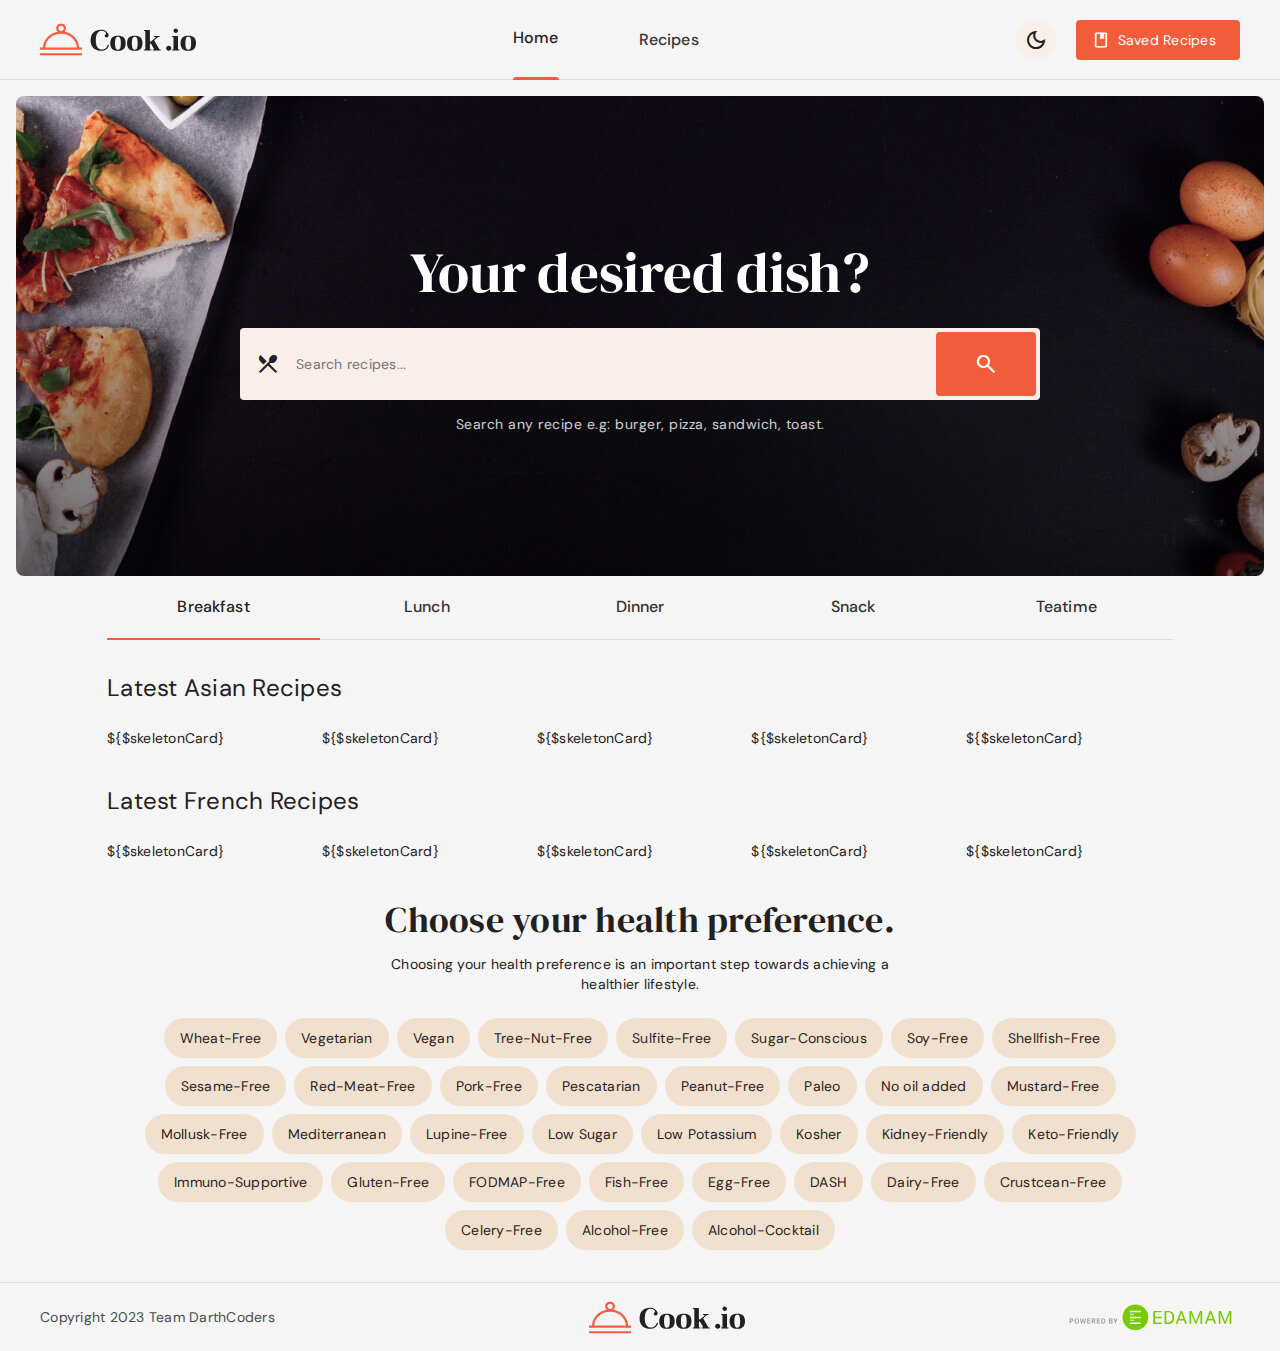
<file: Food/index.html>
<!DOCTYPE html>
<html lang="en">
<head>
    <meta charset="UTF-8">
    <meta http-equiv="X-UA-Compatible" content="IE=edge">
    <meta name="viewport" content="width=device-width, initial-scale=1.0">
    <title>Food.io - Yemek yapmak artık kolay.</title>
    <meta name="title" content="Food.io - Yemek yapmak artık kolay.">
    <meta name="description" content="Bu Team Darth Coders tarafından yapılan bir yemek tarifi sitesidir">
    <link rel="shortcut icon" href="favicon.svg" type="image/svg+xml">
    <link rel="preconnect" href="https://fonts.googleapis.com">
    <link rel="preconnect" href="https://fonts.gstatic.com" crossorigin>
    <link href="https://fonts.googleapis.com/css2?family=DM+Sans:wght@400;500&family=DM+Serif+Display&display=swap"
        rel="stylesheet">
    <link rel="stylesheet"
        href="https://fonts.googleapis.com/css2?family=Material+Symbols+Outlined:opsz,wght,FILL,GRAD@24,400,0..1,0" />
    <link rel="stylesheet" href="./assets/css/style.css">
    <script src="assets/js/theme.js"></script>
    <script src="assets/js/global.js" type="module"></script>
    <script src="assets/js/home.js" type="module"></script>

</head>
<body>

    <!--
       - #HEADER
    -->

    <header class="header" data-header>
        <a href="/" class="logo">
            <img src="./assets/images/logo-light.svg" width="156" height="32" alt="Dosyayı bulamadım len!"
                class="logo-light">
            <img src="./assets/images/logo-dark.svg" width="156" height="32" alt="Dosyayı bulamadım len!"
                class="logo-dark">
        </a>

        <nav class="navbar">
            <ul class="navbar-list">

                <li>
                    <a href="/" class="navbar-link title-small has-state active">Home</a>
                </li>
                <li>
                    <a href="./recipes.html" class="navbar-link title-small has-state">Recipes</a>
                </li>

            </ul>
        </nav>

        <button class="icon-btn theme-switch has-state" aria-pressed="false" data-theme-btn
            aria-label="Toggle light and dark theme">
            <span class="material-symbols-outlined light-icon" aria-hidden="true">light_mode</span>

            <span class="material-symbols-outlined dark-icon" aria-hidden="true">dark_mode</span>
        </button>

        <a href="./saved-recipes.html" class="btn btn-primary has-icon">
            <span class="material-symbols-outlined" aria-hidden="true">book</span>
            <span class="span">Saved Recipes</span>
        </a>

    </header>

    <nav class="mobile-nav" aria-label="primary">
        <ul class="nav-list">
            <li class="nav-item">
                <a href="./recipes.html" class="nav-link">
                    <span class="item-icon">
                        <span class="material-symbols-outlined" aria-hidden="true">lunch_dining</span>
                    </span>
                    <span class="label-medium">Recipes</span>
                </a>
            </li>

            <li class="nav-item">
                <a href="./index.html" class="nav-link" aria-current="true">
                    <span class="item-icon">
                        <span class="material-symbols-outlined" aria-hidden="true">home</span>
                    </span>
                    <span class="label-medium">Home</span>
                </a>
            </li>
            
            <li class="nav-item">
                <a href="./saved-recipes.html" class="nav-link">
                    <span class="item-icon">
                        <span class="material-symbols-outlined" aria-hidden="true">book</span>
                    </span>
                    <span class="label-medium">Saved</span>
                </a>
            </li>
        </ul>
    </nav>

    <main>
        <article>

            <section class="hero" aria-label="banner">
                <div class="banner-card">

                    <h1 class="display-large">Your desired dish?</h1>

                    <div class="search-wrapper" data-search-form>

                        <span class="material-symbols-outlined leading-icon" aria-hidden="true">local_dining</span>

                        <input type="search" name="search" aria-label="Search recipes" placeholder="Search recipes..."
                         id="" class="search-field body-medium" data-search-field>

                        <button class="search-submit" aria-label="Submit" data-search-btn>
                            <span class="material-symbols-outlined" aria-hidden="true">search</span>
                        </button>

                    </div>

                    <p class="label-medium">
                        Search any recipe e.g: burger, pizza, sandwich, toast.
                    </p>

                </div>
            </section>


            <section class="section tab">
                <div class="container">

                    <div class="tab-list" data-tab-list role="tablist" aria-label="Meal type">

                        <button class="tab-btn title-small" role="tab" id="tab-1" tabindex="0" aria-controls="panel-1"
                        aria-selected="true" data-tab-btn>Breakfast</button>

                        <button class="tab-btn title-small" role="tab" id="tab-2" tabindex="-1" aria-controls="panel-2"
                        aria-selected="false" data-tab-btn>Lunch</button>
                        
                        <button class="tab-btn title-small" role="tab" id="tab-3" tabindex="-1" aria-controls="panel-3"
                        aria-selected="false" data-tab-btn>Dinner</button>
                        
                        <button class="tab-btn title-small" role="tab" id="tab-4" tabindex="-1" aria-controls="panel-4"
                        aria-selected="false" data-tab-btn>Snack</button>
                        
                        <button class="tab-btn title-small" role="tab" id="tab-5" tabindex="-1" aria-controls="panel-5"
                        aria-selected="false" data-tab-btn>Teatime</button>

                    </div>

                    <div class="tab-panel" role="tabpanel" id="panel-1" aria-labelledby="tab-1" tabindex="0" data-tab-panel>

                        

                    </div>
                    
                    <div class="tab-panel" role="tabpanel" id="panel-2" aria-labelledby="tab-2" tabindex="0" data-tab-panel hidden>Lunch</div>
                    
                    <div class="tab-panel" role="tabpanel" id="panel-3" aria-labelledby="tab-3" tabindex="0" data-tab-panel hidden>Dinner</div>

                    <div class="tab-panel" role="tabpanel" id="panel-4" aria-labelledby="tab-4" tabindex="0" data-tab-panel hidden>Snack</div>

                    <div class="tab-panel" role="tabpanel" id="panel-5" aria-labelledby="tab-5" tabindex="0" data-tab-panel hidden>Teatime</div>
                    

                </div>
            </section>


            <section class="section slider-section" aria-labelledby="slider-label-1" data-slider-section>

                <div class="container">

                    <h2 class="section-title headline-small" id="slider-label-1">Latest Asian Recipes</h2>

                    <div class="slider">

                        <ul class="slider-wrapper" data-slider-wrapper>

                            <li class="slider-item">
                                <div class="card">

                                    <figure class="card-media img-holder">
                                        <img src="./assets/images/recipe.jpg" width="200" height="200" 
                                        alt="Dosyayı bulamadım len!" loading="lazy" class="img-cover">
                                    </figure>
    
                                    <div class="card-body">
    
                                        <h3 class="title-small">
                                            <a href="./detail.html" class="card-link">Lorem ipsum dolor sit amet consectetur adipisicing elit. Architecto 
                                                mollitia libero tempore odit accusamus molestiae explicabo inventore illo sit harum!</a>
                                        </h3>
    
                                        <div class="meta-wrapper">
    
                                            <div class="meta-item">
                                                <span class="material-symbols-outlined" aria-hidden="true">schedule</span>
    
                                                <span class="label-medium">2 minutes</span>
                                            </div>
    
                                            <button class="icon-btn has-state removed" aria-label="Add to saved recipes">
                                                <span class="material-symbols-outlined bookmark-add" aria-hidden="true">bookmark_add</span>
    
                                                <span class="material-symbols-outlined bookmark" aria-hidden="true">bookmark</span>
                                            </button>
    
                                        </div>
    
                                    </div>
    
                                </div>
                            </li>
                            <li class="slider-item">
                                <div class="card">

                                    <figure class="card-media img-holder">
                                        <img src="./assets/images/recipe.jpg" width="200" height="200" 
                                        alt="Dosyayı bulamadım len!" loading="lazy" class="img-cover">
                                    </figure>
    
                                    <div class="card-body">
    
                                        <h3 class="title-small">
                                            <a href="./detail.html" class="card-link">Lorem ipsum dolor sit amet consectetur adipisicing elit. Architecto 
                                                mollitia libero tempore odit accusamus molestiae explicabo inventore illo sit harum!</a>
                                        </h3>
    
                                        <div class="meta-wrapper">
    
                                            <div class="meta-item">
                                                <span class="material-symbols-outlined" aria-hidden="true">schedule</span>
    
                                                <span class="label-medium">2 minutes</span>
                                            </div>
    
                                            <button class="icon-btn has-state removed" aria-label="Add to saved recipes">
                                                <span class="material-symbols-outlined bookmark-add" aria-hidden="true">bookmark_add</span>
    
                                                <span class="material-symbols-outlined bookmark" aria-hidden="true">bookmark</span>
                                            </button>
    
                                        </div>
    
                                    </div>
    
                                </div>
                            </li>
                            <li class="slider-item">
                                <div class="card">

                                    <figure class="card-media img-holder">
                                        <img src="./assets/images/recipe.jpg" width="200" height="200" 
                                        alt="Dosyayı bulamadım len!" loading="lazy" class="img-cover">
                                    </figure>
    
                                    <div class="card-body">
    
                                        <h3 class="title-small">
                                            <a href="./detail.html" class="card-link">Lorem ipsum dolor sit amet consectetur adipisicing elit. Architecto 
                                                mollitia libero tempore odit accusamus molestiae explicabo inventore illo sit harum!</a>
                                        </h3>
    
                                        <div class="meta-wrapper">
    
                                            <div class="meta-item">
                                                <span class="material-symbols-outlined" aria-hidden="true">schedule</span>
    
                                                <span class="label-medium">2 minutes</span>
                                            </div>
    
                                            <button class="icon-btn has-state removed" aria-label="Add to saved recipes">
                                                <span class="material-symbols-outlined bookmark-add" aria-hidden="true">bookmark_add</span>
    
                                                <span class="material-symbols-outlined bookmark" aria-hidden="true">bookmark</span>
                                            </button>
    
                                        </div>
    
                                    </div>
    
                                </div>
                            </li>
                            <li class="slider-item">
                                <div class="card">

                                    <figure class="card-media img-holder">
                                        <img src="./assets/images/recipe.jpg" width="200" height="200" 
                                        alt="Dosyayı bulamadım len!" loading="lazy" class="img-cover">
                                    </figure>
    
                                    <div class="card-body">
    
                                        <h3 class="title-small">
                                            <a href="./detail.html" class="card-link">Lorem ipsum dolor sit amet consectetur adipisicing elit. Architecto 
                                                mollitia libero tempore odit accusamus molestiae explicabo inventore illo sit harum!</a>
                                        </h3>
    
                                        <div class="meta-wrapper">
    
                                            <div class="meta-item">
                                                <span class="material-symbols-outlined" aria-hidden="true">schedule</span>
    
                                                <span class="label-medium">2 minutes</span>
                                            </div>
    
                                            <button class="icon-btn has-state removed" aria-label="Add to saved recipes">
                                                <span class="material-symbols-outlined bookmark-add" aria-hidden="true">bookmark_add</span>
    
                                                <span class="material-symbols-outlined bookmark" aria-hidden="true">bookmark</span>
                                            </button>
    
                                        </div>
    
                                    </div>
    
                                </div>
                            </li>
                            <li class="slider-item" data-slider-item>
                                <a href="./recipes.html" class="load-more-card has-state">
                                    <span class="label-large">Show more</span>
                                    <span class="material-symbols-outlined" aria-hidden="true">navigate_next</span>
                                </a>
                            </li>
                        </ul>

                    </div>

                </div>

            </section>


            <section class="section slider-section" aria-labelledby="slider-label-1" data-slider-section>

            </section>



            <section class="section tag" aria-labelledby="tag-label">
                <div class="container">

                    <h2 class="section-title display-small" id="tag-label">Choose your health preference.</h2>

                    <p class="body-medium section-text">
                        Choosing your health preference is an important step towards achieving a healthier lifestyle.
                    </p>

                    <div class="tag-list">

                        <a href="./recipes.html?health=wheat-free" 
                        class="badge-btn body-medium has-state">Wheat-Free</a>

                        <a href="./recipes.html?health=vegetarian" 
                        class="badge-btn body-medium has-state">Vegetarian</a>

                        <a href="./recipes.html?health=vegan" 
                        class="badge-btn body-medium has-state">Vegan</a>

                        <a href="./recipes.html?health=vtree-nut-free" 
                        class="badge-btn body-medium has-state">Tree-Nut-Free</a>

                        <a href="./recipes.html?health=sulfite-free" 
                        class="badge-btn body-medium has-state">Sulfite-Free</a>

                        <a href="./recipes.html?health=sugar-conscious" 
                        class="badge-btn body-medium has-state">Sugar-Conscious</a>

                        <a href="./recipes.html?health=soy-free" 
                        class="badge-btn body-medium has-state">Soy-Free</a>

                        <a href="./recipes.html?health=shellfish-free" 
                        class="badge-btn body-medium has-state">Shellfish-Free</a>

                        <a href="./recipes.html?health=sesame-free" 
                        class="badge-btn body-medium has-state">Sesame-Free</a>

                        <a href="./recipes.html?health=red-meat-free" 
                        class="badge-btn body-medium has-state">Red-Meat-Free</a>

                        <a href="./recipes.html?health=pork-free" 
                        class="badge-btn body-medium has-state">Pork-Free</a>

                        <a href="./recipes.html?health=pecatarian" 
                        class="badge-btn body-medium has-state">Pescatarian</a>

                        <a href="./recipes.html?health=peanut-free" 
                        class="badge-btn body-medium has-state">Peanut-Free</a>

                        <a href="./recipes.html?health=paleo" 
                        class="badge-btn body-medium has-state">Paleo</a>

                        <a href="./recipes.html?health=No-oil-added" 
                        class="badge-btn body-medium has-state">No oil added</a>

                        <a href="./recipes.html?health=mustard-free" 
                        class="badge-btn body-medium has-state">Mustard-Free</a>

                        <a href="./recipes.html?health=mollusk-free" 
                        class="badge-btn body-medium has-state">Mollusk-Free</a>

                        <a href="./recipes.html?health=Mediterranean" 
                        class="badge-btn body-medium has-state">Mediterranean</a>

                        <a href="./recipes.html?health=lupine-free" 
                        class="badge-btn body-medium has-state">Lupine-Free</a>

                        <a href="./recipes.html?health=low-sugar" 
                        class="badge-btn body-medium has-state">Low Sugar</a>

                        <a href="./recipes.html?health=low-potassium" 
                        class="badge-btn body-medium has-state">Low Potassium</a>

                        <a href="./recipes.html?health=kosher" 
                        class="badge-btn body-medium has-state">Kosher</a>

                        <a href="./recipes.html?health=kidney-friendly" 
                        class="badge-btn body-medium has-state">Kidney-Friendly</a>

                        <a href="./recipes.html?health=keto-friendly" 
                        class="badge-btn body-medium has-state">Keto-Friendly</a>

                        <a href="./recipes.html?health=immuno-supportive" 
                        class="badge-btn body-medium has-state">Immuno-Supportive</a>

                        <a href="./recipes.html?health=gluten-free" 
                        class="badge-btn body-medium has-state">Gluten-Free</a>

                        <a href="./recipes.html?health=fodmap-free" 
                        class="badge-btn body-medium has-state">FODMAP-Free</a>

                        <a href="./recipes.html?health=fish-free" 
                        class="badge-btn body-medium has-state">Fish-Free</a>

                        <a href="./recipes.html?health=egg-free" 
                        class="badge-btn body-medium has-state">Egg-Free</a>

                        <a href="./recipes.html?health=DASH" 
                        class="badge-btn body-medium has-state">DASH</a>

                        <a href="./recipes.html?health=dairy-free" 
                        class="badge-btn body-medium has-state">Dairy-Free</a>

                        <a href="./recipes.html?health=crustacean-free" 
                        class="badge-btn body-medium has-state">Crustcean-Free</a>

                        <a href="./recipes.html?health=celery-free" 
                        class="badge-btn body-medium has-state">Celery-Free</a>

                        <a href="./recipes.html?health=alcohol-free" 
                        class="badge-btn body-medium has-state">Alcohol-Free</a>

                        <a href="./recipes.html?health=alcohol-cocktail" 
                        class="badge-btn body-medium has-state">Alcohol-Cocktail</a>

                    </div>

                </div>
            </section>
        </article>
    </main>

    <footer class="footer">
        <p class="copyright body-medium">
            Copyright 2023 Team DarthCoders
        </p>

        <a href="/" class="logo">
            <img src="./assets/images/logo-light.svg" width="156" height="32" alt="Dosyayı bulamadım len!"
                class="logo-light">
                
            <img src="./assets/images/logo-dark.svg" width="156" height="32" alt="Dosyayı bulamadım len!"
                class="logo-dark">
        </a>

        <a href="https://www.edamam.com/" target="_blank" class="edamam">
            <img src="./assets/images/edamam.svg" width="200" height="40" loading="lazy" alt="dosya nerde lo!">
        </a>
    </footer>

</body>
</html>
</file>
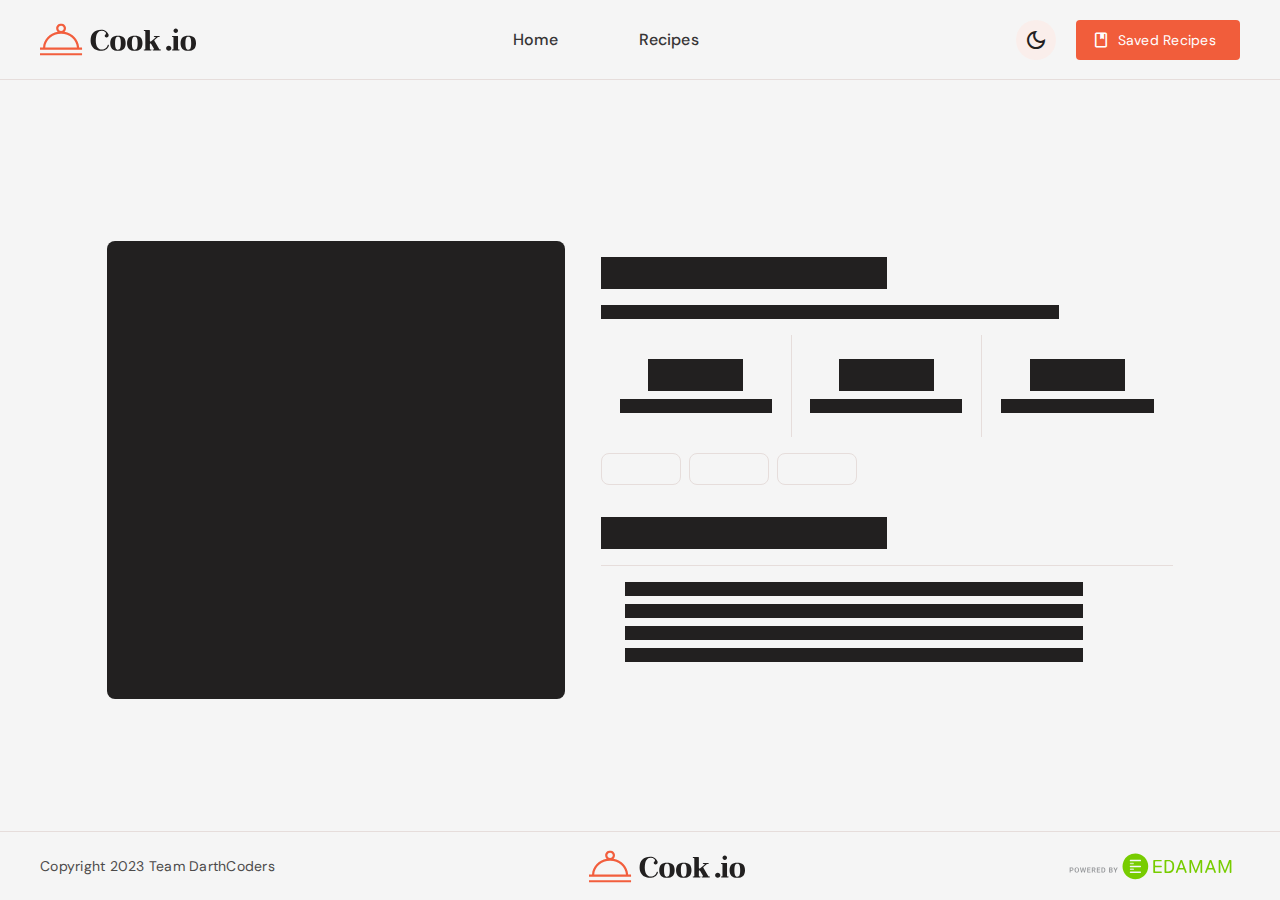
<file: Food/detail.html>
<!DOCTYPE html>
<html lang="en">
<head>
    <meta charset="UTF-8">
    <meta http-equiv="X-UA-Compatible" content="IE=edge">
    <meta name="viewport" content="width=device-width, initial-scale=1.0">
    <title>Food.io</title>
    <meta name="title" content="Food.io - Yemek yapmak artık kolay.">
    <meta name="description" content="Bu Team Darth Coders tarafından yapılan bir yemek tarifi sitesidir">
    <link rel="shortcut icon" href="favicon.svg" type="image/svg+xml">
    <link rel="preconnect" href="https://fonts.googleapis.com">
    <link rel="preconnect" href="https://fonts.gstatic.com" crossorigin>
    <link href="https://fonts.googleapis.com/css2?family=DM+Sans:wght@400;500&family=DM+Serif+Display&display=swap"
        rel="stylesheet">
    <link rel="stylesheet"
        href="https://fonts.googleapis.com/css2?family=Material+Symbols+Outlined:opsz,wght,FILL,GRAD@24,400,0..1,0" />
    <link rel="stylesheet" href="./assets/css/style.css">
    <script src="assets/js/theme.js"></script>
    <script src="assets/js/global.js" type="module"></script>
    <script src="assets/js/detail.js" type="module"></script>

</head>
<body>

    <!--
       - #HEADER
    -->

    <header class="header" data-header>
        <a href="/" class="logo">
            <img src="./assets/images/logo-light.svg" width="156" height="32" alt="Dosyayı bulamadım len!"
                class="logo-light">
            <img src="./assets/images/logo-dark.svg" width="156" height="32" alt="Dosyayı bulamadım len!"
                class="logo-dark">
        </a>

        <nav class="navbar">
            <ul class="navbar-list">

                <li>
                    <a href="/" class="navbar-link title-small has-state">Home</a>
                </li>
                <li>
                    <a href="./recipes.html" class="navbar-link title-small has-state">Recipes</a>
                </li>

            </ul>
        </nav>

        <button class="icon-btn theme-switch has-state" aria-pressed="false" data-theme-btn
            aria-label="Toggle light and dark theme">
            <span class="material-symbols-outlined light-icon" aria-hidden="true">light_mode</span>

            <span class="material-symbols-outlined dark-icon" aria-hidden="true">dark_mode</span>
        </button>

        <a href="./saved-recipes.html" class="btn btn-primary has-icon">
            <span class="material-symbols-outlined" aria-hidden="true">book</span>
            <span class="span">Saved Recipes</span>
        </a>

    </header>

    <nav class="mobile-nav" aria-label="primary">
        <ul class="nav-list">
            <li class="nav-item">
                <a href="./recipes.html" class="nav-link">
                    <span class="item-icon">
                        <span class="material-symbols-outlined" aria-hidden="true">lunch_dining</span>
                    </span>
                    <span class="label-medium">Recipes</span>
                </a>
            </li>

            <li class="nav-item">
                <a href="/" class="nav-link">
                    <span class="item-icon">
                        <span class="material-symbols-outlined" aria-hidden="true">home</span>
                    </span>
                    <span class="label-medium">Home</span>
                </a>
            </li>
            
            <li class="nav-item">
                <a href="./saved-recipes.html" class="nav-link">
                    <span class="item-icon">
                        <span class="material-symbols-outlined" aria-hidden="true">book</span>
                    </span>
                    <span class="label-medium">Saved</span>
                </a>
            </li>
        </ul>
    </nav>

    <main class="detail-page-main">
       <article class="article container detail-page" data-detail-container>

        <div class="detail-banner detail-banner-skeleton skeleton"></div>

        <div class="detail-content detail-content-skeleton">

            <div class="title-wrapper">
                <div class="title-skeleton skeleton"></div>
            </div>

            <div class="detail-author text-skeleton skeleton"></div>

            <div class="detail-stats">

                <div class="stats-item">
                    <span class="skeleton title-skeleton"></span>

                    <span class="skeleton text-skeleton"></span>
                </div>

                <div class="stats-item">
                    <span class="skeleton title-skeleton"></span>

                    <span class="skeleton text-skeleton"></span>
                </div>

                <div class="stats-item">
                    <span class="skeleton title-skeleton"></span>

                    <span class="skeleton text-skeleton"></span>
                </div>

            </div>

            <div class="tag-list">
                <div class="filter-chip skeleton filter-chip-skeleton"></div>
                <div class="filter-chip skeleton filter-chip-skeleton"></div>
                <div class="filter-chip skeleton filter-chip-skeleton"></div>
            </div>

            <div class="ingr-title skeleton title-skeleton"></div>

            <div class="ingr-list">
                <div class="ingr-item skeleton text-skeleton"></div>
                <div class="ingr-item skeleton text-skeleton"></div>
                <div class="ingr-item skeleton text-skeleton"></div>
                <div class="ingr-item skeleton text-skeleton"></div>
            </div>

        </div>

       </article>
    </main>

    <footer class="footer">
        <p class="copyright body-medium">
            Copyright 2023 Team DarthCoders
        </p>

        <a href="/" class="logo">
            <img src="./assets/images/logo-light.svg" width="156" height="32" alt="Dosyayı bulamadım len!"
                class="logo-light">
                
            <img src="./assets/images/logo-dark.svg" width="156" height="32" alt="Dosyayı bulamadım len!"
                class="logo-dark">
        </a>

        <a href="https://www.edamam.com/" target="_blank" class="edamam">
            <img src="./assets/images/edamam.svg" width="200" height="40" loading="lazy" alt="dosya nerde lo!">
        </a>
    </footer>

</body>
</html>
</file>
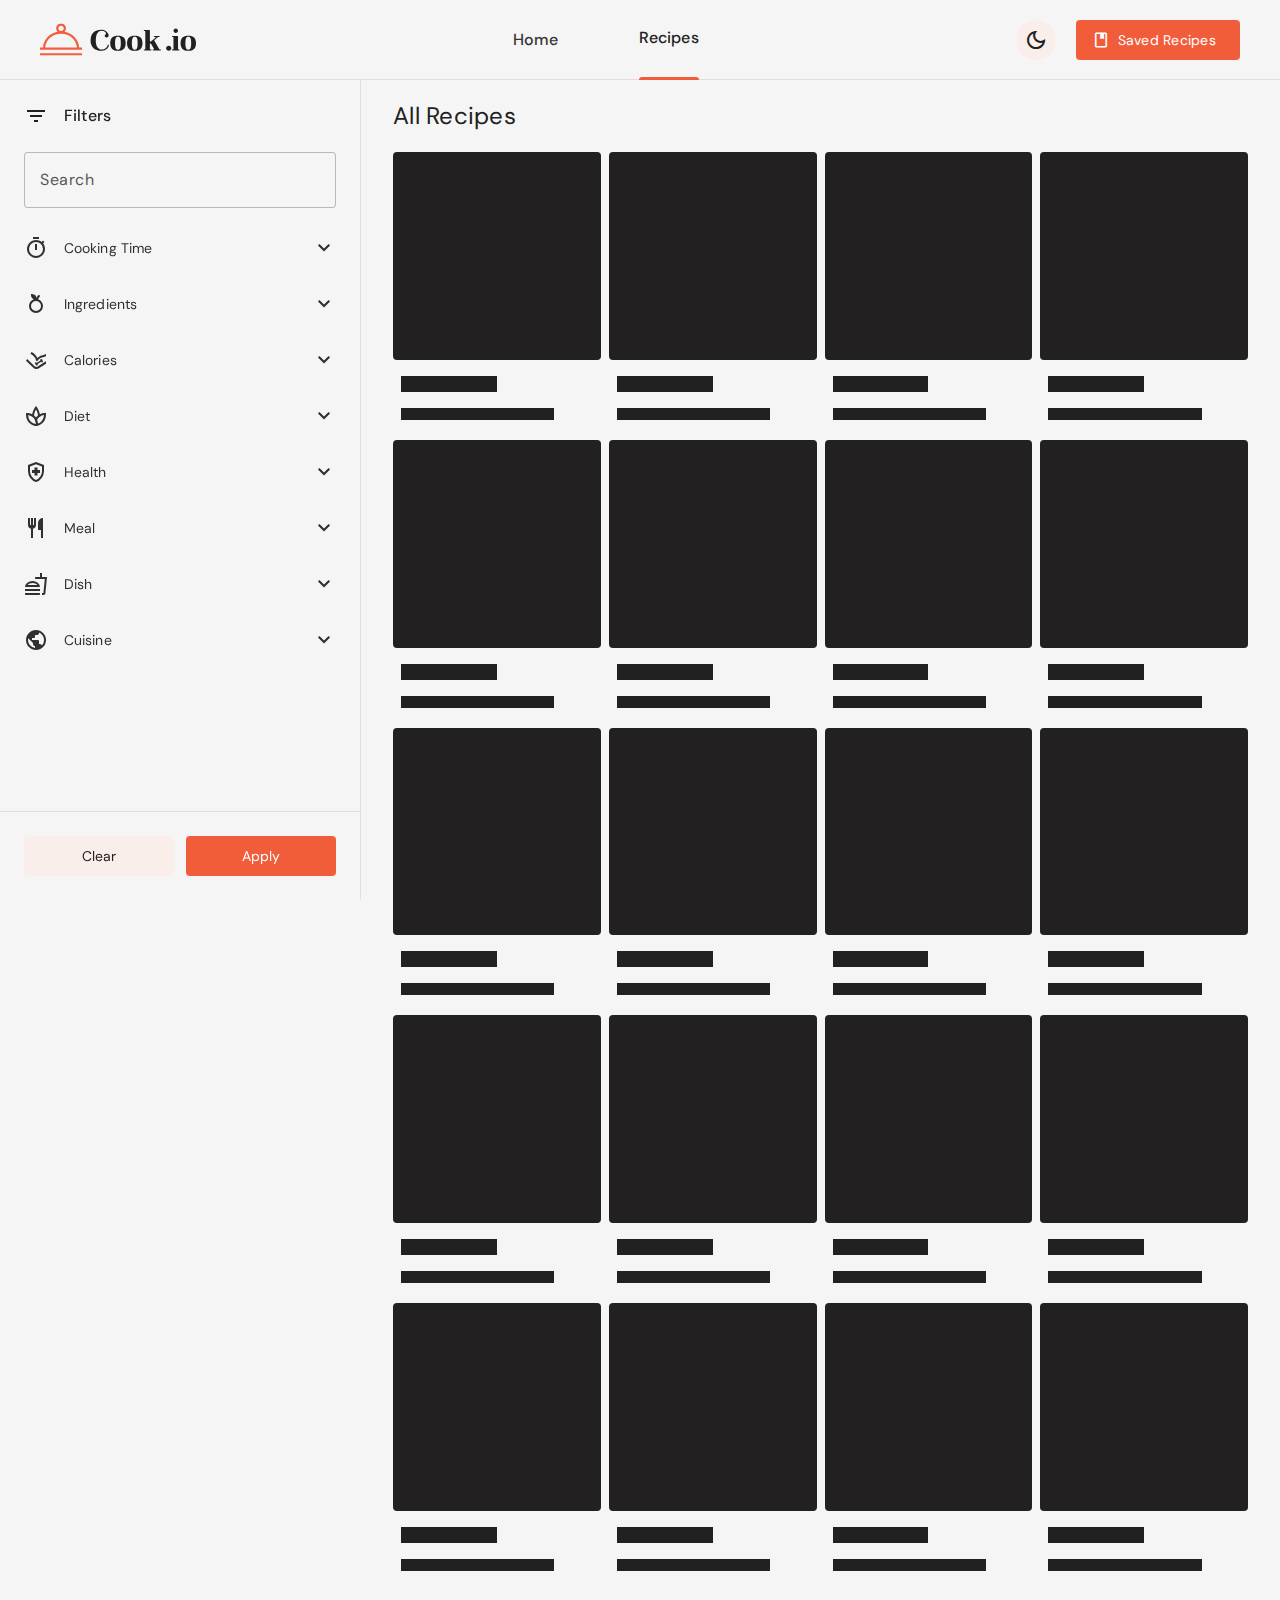
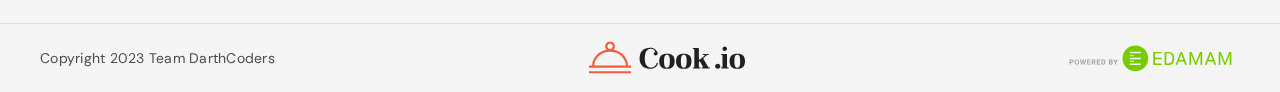
<file: Food/recipes.html>
<!DOCTYPE html>
<html lang="en">
<head>
    <meta charset="UTF-8">
    <meta http-equiv="X-UA-Compatible" content="IE=edge">
    <meta name="viewport" content="width=device-width, initial-scale=1.0">
    <title>Bütün Tarifler - Food.io</title>
    <meta name="title" content="Food.io - Yemek yapmak artık kolay.">
    <meta name="description" content="Bu Team Darth Coders tarafından yapılan bir yemek tarifi sitesidir">
    <link rel="shortcut icon" href="favicon.svg" type="image/svg+xml">
    <link rel="preconnect" href="https://fonts.googleapis.com">
    <link rel="preconnect" href="https://fonts.gstatic.com" crossorigin>
    <link href="https://fonts.googleapis.com/css2?family=DM+Sans:wght@400;500&family=DM+Serif+Display&display=swap"
        rel="stylesheet">
    <link rel="stylesheet"
        href="https://fonts.googleapis.com/css2?family=Material+Symbols+Outlined:opsz,wght,FILL,GRAD@24,400,0..1,0" />
    <link rel="stylesheet" href="./assets/css/style.css">
    <script src="assets/js/theme.js"></script>
    <script src="assets/js/global.js" type="module"></script>
    <script src="assets/js/recipes.js" type="module"></script>

</head>
<body>

    <!--
       - #HEADER
    -->

    <header class="header" data-header>
        <a href="/" class="logo">
            <img src="./assets/images/logo-light.svg" width="156" height="32" alt="Dosyayı bulamadım len!"
                class="logo-light">
            <img src="./assets/images/logo-dark.svg" width="156" height="32" alt="Dosyayı bulamadım len!"
                class="logo-dark">
        </a>

        <nav class="navbar">
            <ul class="navbar-list">

                <li>
                    <a href="/" class="navbar-link title-small has-state">Home</a>
                </li>
                <li>
                    <a href="#" class="navbar-link title-small has-state active">Recipes</a>
                </li>

            </ul>
        </nav>

        <button class="icon-btn theme-switch has-state" aria-pressed="false" data-theme-btn
            aria-label="Toggle light and dark theme">
            <span class="material-symbols-outlined light-icon" aria-hidden="true">light_mode</span>

            <span class="material-symbols-outlined dark-icon" aria-hidden="true">dark_mode</span>
        </button>

        <a href="./saved-recipes.html" class="btn btn-primary has-icon">
            <span class="material-symbols-outlined" aria-hidden="true">book</span>
            <span class="span">Saved Recipes</span>
        </a>

    </header>

    <nav class="mobile-nav" aria-label="primary">
        <ul class="nav-list">
            <li class="nav-item">
                <a href="#" class="nav-link"  aria-current="true">
                    <span class="item-icon">
                        <span class="material-symbols-outlined" aria-hidden="true">lunch_dining</span>
                    </span>
                    <span class="label-medium">Recipes</span>
                </a>
            </li>

            <li class="nav-item">
                <a href="/" class="nav-link">
                    <span class="item-icon">
                        <span class="material-symbols-outlined" aria-hidden="true">home</span>
                    </span>
                    <span class="label-medium">Home</span>
                </a>
            </li>
            
            <li class="nav-item">
                <a href="./saved-recipes.html" class="nav-link">
                    <span class="item-icon">
                        <span class="material-symbols-outlined" aria-hidden="true">book</span>
                    </span>
                    <span class="label-medium">Saved</span>
                </a>
            </li>
        </ul>
    </nav>

    <main>
       <article class="article recipe-page">

        <div class="filter-bar" data-filter-bar>

            <div class="title-wrapper">

                <span class="material-symbols-outlined" aria-hidden="true">filter_list</span>

                <p class="title-medium">Filters</p>

                <button class="icon-btn close-btn has-state" aria-label="Close filter bar" data-filter-toggler>
                    <span class="material-symbols-outlined" aria-hidden="true">close</span>
                </button>

            </div>

            <div class="filter-content">

                <div class="search-wrapper">

                    <div class="input-outlined">
                        <label for="search" class="body-large label">Search</label>

                        <input type="search" name="search" id="search" placeholder="Search recipes" class="input-field body-large">
                    </div>

                </div>

                <div class="accordion-container" data-accordion>

                    <button class="accordion-btn has-state" aria-controls="cook-time" aria-expanded="false" data-accordion-btn>
                        <span class="material-symbols-outlined" aria-hidden="true">timer</span>

                        <p class="label-large">Cooking Time</p>

                        <span class="material-symbols-outlined trailing-icon" aria-hidden="true">expand_more</span>
                    </button>

                    <div class="accordion-content" id="cook-time">

                        <div class="accordion-overflow" data-filter="time">

                            <label class="filter-chip label-large">
                                &lt; 5 ingredients
                                <input type="radio" name="cook-time" value="5" aria-label="5 or less ingredients" class="checkbox">
                            </label>
                            
                            <label class="filter-chip label-large">
                                5 - 10 ingredients
                                <input type="radio" name="cook-time" value="5-10" aria-label="5 to 10 ingredients" class="checkbox">
                            </label>
                            
                            <label class="filter-chip label-large">
                                10 - 20 ingredients
                                <input type="radio" name="cook-time" value="10-20" aria-label="10 to 20 ingredients" class="checkbox">
                            </label>
                            
                            <label class="filter-chip label-large">
                                20 - 30 ingredients
                                <input type="radio" name="cook-time" value="20-30" aria-label="20 to 30 ingredients" class="checkbox">
                            </label>

                            
                            <label class="filter-chip label-large">
                                30 - 40 ingredients
                                <input type="radio" name="cook-time" value="30-40" aria-label="30 to 40 ingredients" class="checkbox">
                            </label>

                            <label class="filter-chip label-large">
                                40 - 50 ingredients
                                <input type="radio" name="cook-time" value="40-50" aria-label="40 to 50 ingredients" class="checkbox">
                            </label>

                            <label class="filter-chip label-large">
                                50 - 60 ingredients
                                <input type="radio" name="cook-time" value="50-60" aria-label="50 to 60 ingredients" class="checkbox">
                            </label>

                            <label class="filter-chip label-large">
                                &gt; 1 hours
                                <input type="radio" name="cook-time" value="60+" aria-label="1 or more hours" class="checkbox">
                            </label>


                        </div>

                    </div>

                </div>

                <div class="accordion-container" data-accordion>

                    <button class="accordion-btn has-state" aria-controls="ingr" aria-expanded="false" data-accordion-btn>
                        <span class="material-symbols-outlined" aria-hidden="true">nutrition</span>

                        <p class="label-large">Ingredients</p>

                        <span class="material-symbols-outlined trailing-icon" aria-hidden="true">expand_more</span>
                    </button>

                    <div class="accordion-content" id="ingr">

                        <div class="accordion-overflow" data-filter="ingr">

                            <label class="filter-chip label-large">
                                &lt; 5 ingredients
                                <input type="radio" name="ingr" value="5" aria-label="5 or less ingredients" class="checkbox">
                            </label>
                            
                            <label class="filter-chip label-large">
                                5 - 10 ingredients
                                <input type="radio" name="ingr" value="5-10" aria-label="5 to 10 ingredients" class="checkbox">
                            </label>
                            
                            <label class="filter-chip label-large">
                                10 - 20 ingredients
                                <input type="radio" name="ingr" value="10-20" aria-label="10 to 20 ingredients" class="checkbox">
                            </label>
                            
                            <label class="filter-chip label-large">
                                20 - 30 ingredients
                                <input type="radio" name="ingr" value="20-30" aria-label="20 to 30 ingredients" class="checkbox">
                            </label>

                            <label class="filter-chip label-large">
                                &gt; 30 ingredients
                                <input type="radio" name="ingr" value="30+" aria-label="30 or more ingredients" class="checkbox">
                            </label>


                        </div>

                    </div>

                </div>

                <div class="accordion-container" data-accordion>

                    <button class="accordion-btn has-state" aria-controls="calories" aria-expanded="false" data-accordion-btn>
                        <span class="material-symbols-outlined" aria-hidden="true">ulna_radius_alt</span>

                        <p class="label-large">Calories</p>

                        <span class="material-symbols-outlined trailing-icon" aria-hidden="true">expand_more</span>
                    </button>

                    <div class="accordion-content" id="calories">

                        <div class="accordion-overflow" data-filter="calories">

                            <label class="filter-chip label-large">
                                &lt; 50 calories
                                <input type="radio" name="calories" value="50" aria-label="50 or less calories" class="checkbox">
                            </label>
                            
                            <label class="filter-chip label-large">
                                50 - 100 calories
                                <input type="radio" name="calories" value="50-100" aria-label="50 to 100 calories" class="checkbox">
                            </label>
                            
                            <label class="filter-chip label-large">
                                100 - 200 calories
                                <input type="radio" name="calories" value="100-200" aria-label="100 to 200 calories" class="checkbox">
                            </label>
                            
                            <label class="filter-chip label-large">
                                200 - 300 calories
                                <input type="radio" name="calories" value="200-300" aria-label="200 to 300 calories" class="checkbox">
                            </label>
                            
                            <label class="filter-chip label-large">
                                300 - 400 calories
                                <input type="radio" name="calories" value="300-400" aria-label="300 to 400 calories" class="checkbox">
                            </label>
                            
                            <label class="filter-chip label-large">
                                400 - 500 calories
                                <input type="radio" name="calories" value="400-500" aria-label="400 to 500 calories" class="checkbox">
                            </label>

                            <label class="filter-chip label-large">
                                &gt; 500 calories
                                <input type="radio" name="calories" value="500+" aria-label="500 or more calories" class="checkbox">
                            </label>


                        </div>

                    </div>

                </div>
                
                <div class="accordion-container" data-accordion>

                    <button class="accordion-btn has-state" aria-controls="diet" aria-expanded="false" data-accordion-btn>
                        <span class="material-symbols-outlined" aria-hidden="true">spa</span>

                        <p class="label-large">Diet</p>

                        <span class="material-symbols-outlined trailing-icon" aria-hidden="true">expand_more</span>
                    </button>

                    <div class="accordion-content" id="diet">

                        <div class="accordion-overflow" data-filter="diet">

                            <label class="filter-chip label-large">
                                Balanced

                                <input type="checkbox" class="checkbox" name="Balanced" aria-label="Balanced" value="balanced">
                            </label>

                            <label class="filter-chip label-large">
                                High Fiber
                                
                                <input type="checkbox" class="checkbox" name="High Fiber" aria-label="High Fiber" value="high-fiber">
                            </label>

                            <label class="filter-chip label-large">
                                High Protein
                                
                                <input type="checkbox" class="checkbox" name="High Protein" aria-label="High Protein" value="high-protein">
                            </label>

                            <label class="filter-chip label-large">
                                Low Carb
                                
                                <input type="checkbox" class="checkbox" name="Low Carb" aria-label="Low Carb" value="low-carb">
                            </label>

                            <label class="filter-chip label-large">
                                Low Fat
                                
                                <input type="checkbox" class="checkbox" name="Low Fat" aria-label="Low Fat" value="low-fat">
                            </label>

                            <label class="filter-chip label-large">
                                Low Sodium
                                
                                <input type="checkbox" class="checkbox" name="Low Sodium" aria-label="Low Sodium" value="low-sodium">   
                            </label>

                        </div>

                    </div>

                </div>
                
                <div class="accordion-container" data-accordion>

                    <button class="accordion-btn has-state" aria-controls="health" aria-expanded="false" data-accordion-btn>
                        <span class="material-symbols-outlined" aria-hidden="true">health_and_safety</span>

                        <p class="label-large">Health</p>

                        <span class="material-symbols-outlined trailing-icon" aria-hidden="true">expand_more</span>
                    </button>

                    <div class="accordion-content" id="health">

                        <div class="accordion-overflow" data-filter="health">

                            <label class="filter-chip label-large">
                                Alcohol Cocktail

                                <input type="checkbox" class="checkbox" name="Alcohol Cocktail" aria-label="Alcohol Cocktail" value="alcohol-cocktail">
                            </label>

                            <label class="filter-chip label-large">
                                Alcohol Free
                                
                                <input type="checkbox" class="checkbox" name="Alcohol Free" aria-label="Alcohol Free" value="alcohol-free">
                            </label>

                            <label class="filter-chip label-large">
                                Celery Free
                                
                                <input type="checkbox" class="checkbox" name="Celery Free" aria-label="Celery Free" value="celery-free">
                            </label>

                            <label class="filter-chip label-large">
                                Crustcean Free
                                
                                <input type="checkbox" class="checkbox" name="Crustcean Free" aria-label="Crustcean Free" value="crustacean-free">
                            </label>

                            <label class="filter-chip label-large">
                                Dairy Free
                                
                                <input type="checkbox" class="checkbox" name="Dairy Free" aria-label="Dairy Free" value="dairy-free">
                            </label>

                            <label class="filter-chip label-large">
                                DASH
                                
                                <input type="checkbox" class="checkbox" name="DASH" aria-label="DASH" value="DASH">   
                            </label>

                            <label class="filter-chip label-large">
                                Egg Free
                                
                                <input type="checkbox" class="checkbox" name="Egg Free" aria-label="Egg Free" value="egg-free">   
                            </label>

                            <label class="filter-chip label-large">
                                Fish Free
                                
                                <input type="checkbox" class="checkbox" name="Fish Free" aria-label="Fish Free" value="fish-free">   
                            </label>

                            <label class="filter-chip label-large">
                                FODMAP Free
                                
                                <input type="checkbox" class="checkbox" name="FODMAP Free" aria-label="FODMAP Free" value="fodmap-free">   
                            </label>

                            <label class="filter-chip label-large">
                                Gluten Free
                                
                                <input type="checkbox" class="checkbox" name="Gluten Free" aria-label="Gluten Free" value="gluten-free">   
                            </label>

                            <label class="filter-chip label-large">
                                Immuno Supportive
                                
                                <input type="checkbox" class="checkbox" name="Immuno Supportive" aria-label="Immuno Supportive" value="immuno-supportive">   
                            </label>

                            <label class="filter-chip label-large">
                                Keto Friendly
                                
                                <input type="checkbox" class="checkbox" name="Keto Friendly" aria-label="Keto Friendly" value="keto-friendly">   
                            </label>

                            <label class="filter-chip label-large">
                                Kidney Friendly
                                
                                <input type="checkbox" class="checkbox" name="Kidney Friendly" aria-label="Kidney Friendly" value="kidney-friendly">   
                            </label>

                            <label class="filter-chip label-large">
                                Kosher
                                
                                <input type="checkbox" class="checkbox" name="Kosher" aria-label="Kosher" value="kosher">   
                            </label>

                            <label class="filter-chip label-large">
                                Low Fat Abs
                                
                                <input type="checkbox" class="checkbox" name="Low Fat Abs" aria-label="Low Fat Abs" value="low-fat-abs">   
                            </label>

                            <label class="filter-chip label-large">
                                Low Potassium
                                
                                <input type="checkbox" class="checkbox" name="Low Potassium" aria-label="Low Potassium" value="low-potassium">   
                            </label>

                            <label class="filter-chip label-large">
                                Low Sugar
                                
                                <input type="checkbox" class="checkbox" name="Low Sugar" aria-label="Low Sugar" value="low-sugar">   
                            </label>

                            <label class="filter-chip label-large">
                                Lupine Free
                                
                                <input type="checkbox" class="checkbox" name="Lupine Free" aria-label="Lupine Free" value="lupine-free">   
                            </label>

                            <label class="filter-chip label-large">
                                Mediterranean
                                
                                <input type="checkbox" class="checkbox" name="Mediterranean" aria-label="Mediterranean" value="Mediterranean">   
                            </label>

                            <label class="filter-chip label-large">
                                Mollusk Free
                                
                                <input type="checkbox" class="checkbox" name="Mollusk Free" aria-label="Mollusk Free" value="mollusk-free">   
                            </label>

                            <label class="filter-chip label-large">
                                Mustard Free
                                
                                <input type="checkbox" class="checkbox" name="Mustard Free" aria-label="Mustard Free" value="mustard-free">   
                            </label>

                            <label class="filter-chip label-large">
                                No oil added
                                
                                <input type="checkbox" class="checkbox" name="No oil added" aria-label="No oil added" value="no-oil-added">   
                            </label>

                            <label class="filter-chip label-large">
                                Paleo
                                
                                <input type="checkbox" class="checkbox" name="Paleo" aria-label="Paleo" value="paleo">   
                            </label>

                            <label class="filter-chip label-large">
                                Peanut Free
                                
                                <input type="checkbox" class="checkbox" name="Peanut Free" aria-label="Peanut Free" value="peanut-free">   
                            </label>

                            <label class="filter-chip label-large">
                                Pescatarian
                                
                                <input type="checkbox" class="checkbox" name="Pescatarian" aria-label="Pescatarian" value="pescatarian">   
                            </label>

                            <label class="filter-chip label-large">
                                Pork Free
                                
                                <input type="checkbox" class="checkbox" name="Pork Free" aria-label="Pork Free" value="pork-free">   
                            </label>

                            <label class="filter-chip label-large">
                                Red Meat Free
                                
                                <input type="checkbox" class="checkbox" name="Red Meat Free" aria-label="Red Meat Free" value="red-meat-free">   
                            </label>

                            <label class="filter-chip label-large">
                                Sesame Free
                                
                                <input type="checkbox" class="checkbox" name="Sesame Free" aria-label="Sesame Free" value="sesame-free">   
                            </label>

                            <label class="filter-chip label-large">
                                Shellfish-Free
                                
                                <input type="checkbox" class="checkbox" name="Shellfish-Free" aria-label="Shellfish-Free" value="shellfish-free">   
                            </label>

                            <label class="filter-chip label-large">
                                Soy Free
                                
                                <input type="checkbox" class="checkbox" name="Soy Free" aria-label="Soy Free" value="soy-free">   
                            </label>

                            <label class="filter-chip label-large">
                                Sugar Conscious
                                
                                <input type="checkbox" class="checkbox" name="Sugar Conscious" aria-label="Sugar Conscious" value="sugar-conscious">   
                            </label>

                            <label class="filter-chip label-large">
                                Sulfite Free
                                
                                <input type="checkbox" class="checkbox" name="Sulfite Free" aria-label="Sulfite Free" value="sulfite-free">   
                            </label>

                            <label class="filter-chip label-large">
                                Tree Nut Free
                                
                                <input type="checkbox" class="checkbox" name="Tree Nut Free" aria-label="Tree Nut Free" value="tree-nut-free">   
                            </label>

                            <label class="filter-chip label-large">
                                Vegan
                                
                                <input type="checkbox" class="checkbox" name="Vegan" aria-label="Vegan" value="vegan">   
                            </label>

                            <label class="filter-chip label-large">
                                Vegetarian
                                
                                <input type="checkbox" class="checkbox" name="Vegetarian" aria-label="Vegetarian" value="vegetarian">   
                            </label>

                            <label class="filter-chip label-large">
                                Wheat Free
                                
                                <input type="checkbox" class="checkbox" name="Wheat Free" aria-label="Wheat Free" value="wheat-free">   
                            </label>

                        </div>

                    </div>

                </div>
                
                <div class="accordion-container" data-accordion>

                    <button class="accordion-btn has-state" aria-controls="meal" aria-expanded="false" data-accordion-btn>
                        <span class="material-symbols-outlined" aria-hidden="true">restaurant</span>

                        <p class="label-large">Meal</p>

                        <span class="material-symbols-outlined trailing-icon" aria-hidden="true">expand_more</span>
                    </button>

                    <div class="accordion-content" id="meal">

                        <div class="accordion-overflow" data-filter="mealType">

                            <label class="filter-chip label-large">
                                Breakfast

                                <input type="checkbox" class="checkbox" name="Breakfast" aria-label="Breakfast" value="breakfast">
                            </label>

                            <label class="filter-chip label-large">
                                Dinner
                                
                                <input type="checkbox" class="checkbox" name="Dinner" aria-label="Dinner" value="dinner">
                            </label>

                            <label class="filter-chip label-large">
                                Lunch
                                
                                <input type="checkbox" class="checkbox" name="Lunch" aria-label="Lunch" value="lunch">
                            </label>

                            <label class="filter-chip label-large">
                                Snack
                                
                                <input type="checkbox" class="checkbox" name="Snack" aria-label="Snack" value="snack">
                            </label>

                            <label class="filter-chip label-large">
                                Teatime
                                
                                <input type="checkbox" class="checkbox" name="Teatime" aria-label="Teatime" value="teatime">
                            </label>

                        </div>

                    </div>

                </div>
                
                <div class="accordion-container" data-accordion>

                    <button class="accordion-btn has-state" aria-controls="dish" aria-expanded="false" data-accordion-btn>
                        <span class="material-symbols-outlined" aria-hidden="true">fastfood</span>

                        <p class="label-large">Dish</p>

                        <span class="material-symbols-outlined trailing-icon" aria-hidden="true">expand_more</span>
                    </button>

                    <div class="accordion-content" id="dish">

                        <div class="accordion-overflow" data-filter="dishType">

                            <label class="filter-chip label-large">
                                Biscuits and cookies

                                <input type="checkbox" class="checkbox" name="Biscuits and cookies" aria-label="Biscuits and cookies" value="biscuits and cookies">
                            </label>

                            <label class="filter-chip label-large">
                                Bread
                                
                                <input type="checkbox" class="checkbox" name="Bread" aria-label="Bread" value="bread">
                            </label>

                            <label class="filter-chip label-large">
                                Cereals
                                
                                <input type="checkbox" class="checkbox" name="Cereals" aria-label="Cereals" value="cereals">
                            </label>

                            <label class="filter-chip label-large">
                                Condiments and sauces
                                
                                <input type="checkbox" class="checkbox" name="Condiments and sauces" aria-label="Condiments and sauces" value="condiments and sauces">
                            </label>

                            <label class="filter-chip label-large">
                                Desserts
                                
                                <input type="checkbox" class="checkbox" name="Desserts" aria-label="Desserts" value="desserts">
                            </label>

                            <label class="filter-chip label-large">
                                Drinks
                                
                                <input type="checkbox" class="checkbox" name="Drinks" aria-label="Drinks" value="drinks">
                            </label>

                            <label class="filter-chip label-large">
                                Main course
                                
                                <input type="checkbox" class="checkbox" name="Main course" aria-label="Main course" value="main course">
                            </label>

                            <label class="filter-chip label-large">
                                french
                                
                                <input type="checkbox" class="checkbox" name="Pancake" aria-label="Pancake" value="pancake">
                            </label>

                            <label class="filter-chip label-large">
                                Preps
                                
                                <input type="checkbox" class="checkbox" name="Preps" aria-label="Preps" value="preps">
                            </label>

                            <label class="filter-chip label-large">
                                Preserve
                                
                                <input type="checkbox" class="checkbox" name="Preserve" aria-label="Preserve" value="preserve">
                            </label>

                            <label class="filter-chip label-large">
                                Salad
                                
                                <input type="checkbox" class="checkbox" name="Salad" aria-label="Salad" value="salad">
                            </label>

                            <label class="filter-chip label-large">
                                Sandwiches
                                
                                <input type="checkbox" class="checkbox" name="Sandwiches" aria-label="Sandwiches" value="sandwiches">
                            </label>

                            <label class="filter-chip label-large">
                                Side dish
                                
                                <input type="checkbox" class="checkbox" name="Side dish" aria-label="Side dish" value="side dish">
                            </label>

                            <label class="filter-chip label-large">
                                Soup
                                
                                <input type="checkbox" class="checkbox" name="Soup" aria-label="Soup" value="soup">
                            </label>

                            <label class="filter-chip label-large">
                                Starter
                                
                                <input type="checkbox" class="checkbox" name="Starter" aria-label="Starter" value="starter">
                            </label>

                            <label class="filter-chip label-large">
                                Sweets
                                
                                <input type="checkbox" class="checkbox" name="Sweets" aria-label="Sweets" value="sweets">
                            </label>

                        </div>

                    </div>

                </div>
                
                <div class="accordion-container" data-accordion>

                    <button class="accordion-btn has-state" aria-controls="cuisine" aria-expanded="false" data-accordion-btn>
                        <span class="material-symbols-outlined" aria-hidden="true">public</span>

                        <p class="label-large">Cuisine</p>

                        <span class="material-symbols-outlined trailing-icon" aria-hidden="true">expand_more</span>
                    </button>

                    <div class="accordion-content" id="cuisine">

                        <div class="accordion-overflow" data-filter="cuisine">

                            <label class="filter-chip label-large">
                                American

                                <input type="checkbox" class="checkbox" name="American" aria-label="American" value="american">
                            </label>

                            <label class="filter-chip label-large">
                                Asian
                                
                                <input type="checkbox" class="checkbox" name="Asian" aria-label="Asian" value="asian">
                            </label>

                            <label class="filter-chip label-large">
                                British
                                
                                <input type="checkbox" class="checkbox" name="British" aria-label="British" value="british">
                            </label>

                            <label class="filter-chip label-large">
                                Caribbean
                                
                                <input type="checkbox" class="checkbox" name="Caribbean" aria-label="Caribbean" value="caribbean">
                            </label>

                            <label class="filter-chip label-large">
                                Central Europe
                                
                                <input type="checkbox" class="checkbox" name="Central Europe" aria-label="Central Europe" value="central europe">
                            </label>

                            <label class="filter-chip label-large">
                                Chinese
                                
                                <input type="checkbox" class="checkbox" name="Chinese" aria-label="Chinese" value="chinese">
                            </label>

                            <label class="filter-chip label-large">
                                Eastern Europe
                                
                                <input type="checkbox" class="checkbox" name="Eastern Europe" aria-label="Eastern Europe" value="eastern europe">
                            </label>

                            <label class="filter-chip label-large">
                                French
                                
                                <input type="checkbox" class="checkbox" name="French" aria-label="French" value="french">
                            </label>

                            <label class="filter-chip label-large">
                                Indian
                                
                                <input type="checkbox" class="checkbox" name="Indian" aria-label="Indian" value="indian">
                            </label>

                            <label class="filter-chip label-large">
                                Italian
                                
                                <input type="checkbox" class="checkbox" name="Italian" aria-label="Italian" value="italian">
                            </label>

                            <label class="filter-chip label-large">
                                Japanese
                                
                                <input type="checkbox" class="checkbox" name="Japanese" aria-label="Japanese" value="japanese">
                            </label>

                            <label class="filter-chip label-large">
                                Kosher
                                
                                <input type="checkbox" class="checkbox" name="Kosher" aria-label="Kosher" value="kosher">
                            </label>

                            <label class="filter-chip label-large">
                                Mediterranean
                                
                                <input type="checkbox" class="checkbox" name="Mediterranean" aria-label="Mediterranean" value="mediterranean">
                            </label>

                            <label class="filter-chip label-large">
                                Mexican
                                
                                <input type="checkbox" class="checkbox" name="Mexican" aria-label="Mexican" value="mexican">
                            </label>

                            <label class="filter-chip label-large">
                                Middle Eastern
                                
                                <input type="checkbox" class="checkbox" name="Middle Eastern" aria-label="Middle Eastern" value="middle eastern">
                            </label>

                            <label class="filter-chip label-large">
                                Nordic
                                
                                <input type="checkbox" class="checkbox" name="Nordic" aria-label="Nordic" value="nordic">
                            </label>

                            <label class="filter-chip label-large">
                                South American
                                
                                <input type="checkbox" class="checkbox" name="South American" aria-label="South American" value="south american">
                            </label>

                            <label class="filter-chip label-large">
                                South East Asian
                                
                                <input type="checkbox" class="checkbox" name="South East Asian" aria-label="South East Asian" value="south east asian">
                            </label>

                        </div>

                    </div>

                </div>


            </div>

            <div class="filter-actions">

                <button class="btn btn-secondary label-large has-state" data-filter-clear>Clear</button>

                <button class="btn btn-primary label-large" data-filter-toggler data-filter-submit>Apply</button>

            </div>

        </div>

        <div class="overlay" data-overlay data-filter-toggler></div>
        
        <div class="recipe-container container">

            <div class="title-wrapper">
                <h2 class="headline-small">All Recipes</h2>

                <button class="btn btn-secondary btn-filter has-icon has-state" 
                aria-label="Open filter bar" data-filter-toggler data-filter-btn>

                <span class="material-symbols-outlined" aria-hidden="true">filter_list</span>

                <div class="wrapper">
                    <span class="label-large">Filters</span>

                    <div class="badge label-small" data-filter-count>9</div>
                </div>

                </button>

            </div>

            <div class="grid-list" data-grid-list></div>

            <div class="load-more grid-list" data-load-more></div>

        </div>

       </article>
    </main>

    <footer class="footer">
        <p class="copyright body-medium">
            Copyright 2023 Team DarthCoders
        </p>

        <a href="/" class="logo">
            <img src="./assets/images/logo-light.svg" width="156" height="32" alt="Dosyayı bulamadım len!"
                class="logo-light">
                
            <img src="./assets/images/logo-dark.svg" width="156" height="32" alt="Dosyayı bulamadım len!"
                class="logo-dark">
        </a>

        <a href="https://www.edamam.com/" target="_blank" class="edamam">
            <img src="./assets/images/edamam.svg" width="200" height="40" loading="lazy" alt="dosya nerde lo!">
        </a>
    </footer>

</body>
</html>
</file>
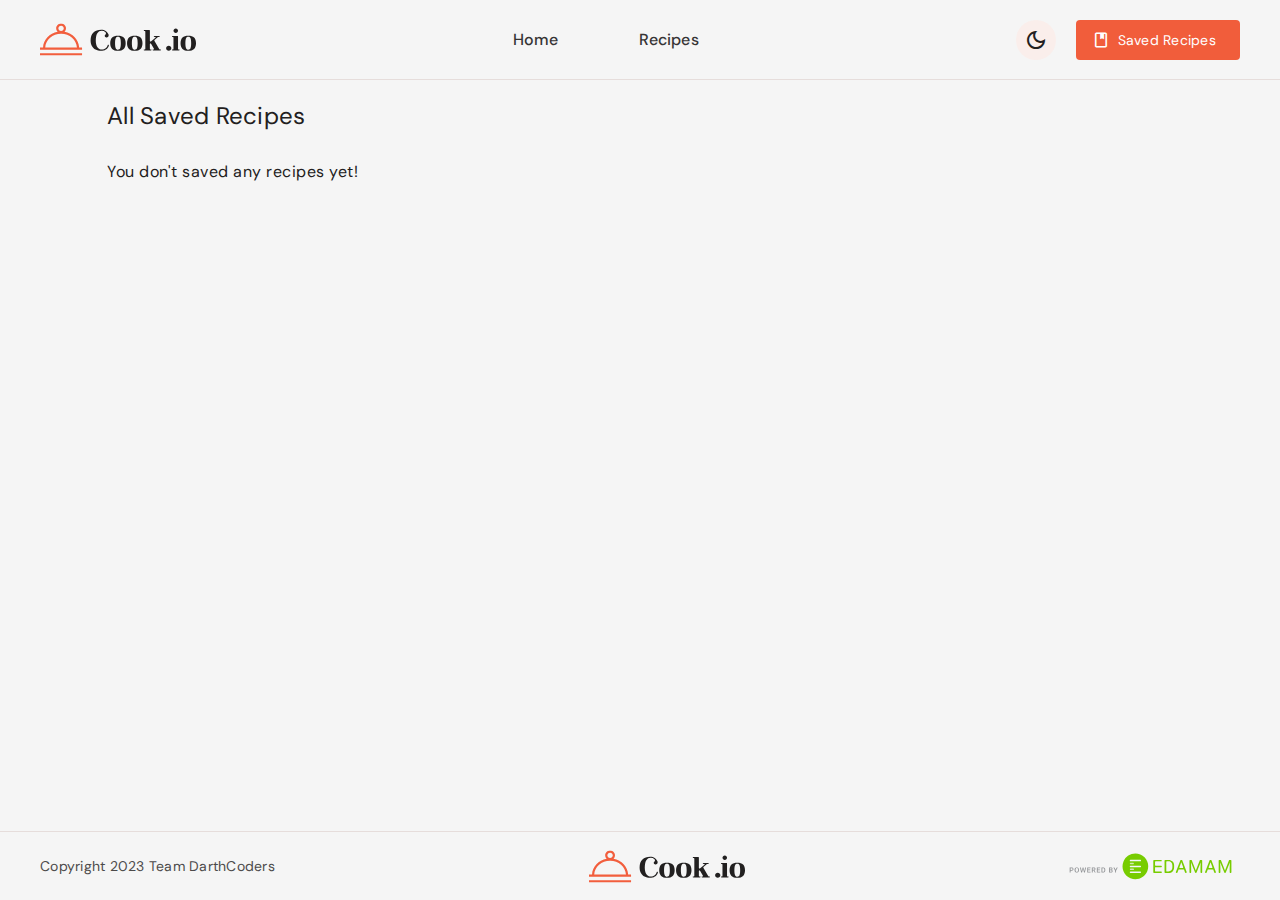
<file: Food/saved-recipes.html>
<!DOCTYPE html>
<html lang="en">
<head>
    <meta charset="UTF-8">
    <meta http-equiv="X-UA-Compatible" content="IE=edge">
    <meta name="viewport" content="width=device-width, initial-scale=1.0">
    <title>Saved recipes - Food.io</title>
    <meta name="title" content="Food.io - Yemek yapmak artık kolay.">
    <meta name="description" content="Bu Team Darth Coders tarafından yapılan bir yemek tarifi sitesidir">
    <link rel="shortcut icon" href="favicon.svg" type="image/svg+xml">
    <link rel="preconnect" href="https://fonts.googleapis.com">
    <link rel="preconnect" href="https://fonts.gstatic.com" crossorigin>
    <link href="https://fonts.googleapis.com/css2?family=DM+Sans:wght@400;500&family=DM+Serif+Display&display=swap"
        rel="stylesheet">
    <link rel="stylesheet"
        href="https://fonts.googleapis.com/css2?family=Material+Symbols+Outlined:opsz,wght,FILL,GRAD@24,400,0..1,0" />
    <link rel="stylesheet" href="./assets/css/style.css">
    <script src="assets/js/theme.js"></script>
    <script src="assets/js/global.js" type="module"></script>
    <script src="assets/js/saved_recipes.js" type="module"></script>

</head>
<body>

    <!--
       - #HEADER
    -->

    <header class="header" data-header>
        <a href="/" class="logo">
            <img src="./assets/images/logo-light.svg" width="156" height="32" alt="Dosyayı bulamadım len!"
                class="logo-light">
            <img src="./assets/images/logo-dark.svg" width="156" height="32" alt="Dosyayı bulamadım len!"
                class="logo-dark">
        </a>

        <nav class="navbar">
            <ul class="navbar-list">

                <li>
                    <a href="/" class="navbar-link title-small has-state">Home</a>
                </li>
                <li>
                    <a href="./recipes.html" class="navbar-link title-small has-state">Recipes</a>
                </li>

            </ul>
        </nav>

        <button class="icon-btn theme-switch has-state" aria-pressed="false" data-theme-btn
            aria-label="Toggle light and dark theme">
            <span class="material-symbols-outlined light-icon" aria-hidden="true">light_mode</span>

            <span class="material-symbols-outlined dark-icon" aria-hidden="true">dark_mode</span>
        </button>

        <a href="./saved-recipes.html" class="btn btn-primary has-icon">
            <span class="material-symbols-outlined" aria-hidden="true">book</span>
            <span class="span">Saved Recipes</span>
        </a>

    </header>

    <nav class="mobile-nav" aria-label="primary">
        <ul class="nav-list">
            <li class="nav-item">
                <a href="./recipes.html" class="nav-link">
                    <span class="item-icon">
                        <span class="material-symbols-outlined" aria-hidden="true">lunch_dining</span>
                    </span>
                    <span class="label-medium">Recipes</span>
                </a>
            </li>

            <li class="nav-item">
                <a href="/" class="nav-link">
                    <span class="item-icon">
                        <span class="material-symbols-outlined" aria-hidden="true">home</span>
                    </span>
                    <span class="label-medium">Home</span>
                </a>
            </li>
            
            <li class="nav-item">
                <a href="./saved-recipes.html" class="nav-link"  aria-current="true">
                    <span class="item-icon">
                        <span class="material-symbols-outlined" aria-hidden="true">book</span>
                    </span>
                    <span class="label-medium">Saved</span>
                </a>
            </li>
        </ul>
    </nav>

    <main>
       <article class="article container saved-recipe-page" data-saved-recipe-container>
       </article>
    </main>

    <footer class="footer">
        <p class="copyright body-medium">
            Copyright 2023 Team DarthCoders
        </p>

        <a href="/" class="logo">
            <img src="./assets/images/logo-light.svg" width="156" height="32" alt="Dosyayı bulamadım len!"
                class="logo-light">
                
            <img src="./assets/images/logo-dark.svg" width="156" height="32" alt="Dosyayı bulamadım len!"
                class="logo-dark">
        </a>

        <a href="https://www.edamam.com/" target="_blank" class="edamam">
            <img src="./assets/images/edamam.svg" width="200" height="40" loading="lazy" alt="dosya nerde lo!">
        </a>
    </footer>

</body>
</html>
</file>
<file: Food/assets/css/style.css>
/*-----------------------------------*\
  #style.css
\*-----------------------------------*/

/**
 * copyright 2023 Team DarthCoders
 */

/*-----------------------------------*\
  #CUSTOM PROPERTY
\*-----------------------------------*/
:root {
  --white: hsl(0, 0%, 100%);
  --overlay-bg: hsla(0, 3%, 13%, 0.5);

  --light-background: hsl(0, 0%, 96%);
  --light-on-background: hsl(0, 3%, 13%);
  --light-on-background-variant: hsl(20, 3%, 19%);
  --light-primary: hsl(11, 87%, 59%);
  --light-primary-hover: hsl(11, 60%, 50%);
  --light-primary-container: hsl(14, 57%, 95%);
  --light-error: hsl(1, 73%, 42%);
  --light-active-indicator: hsl(12, 58%, 88%);
  --light-image-background: hsl(0, 0%, 70%);
  --light-badge-btn: hsl(30, 58%, 88%);
  --light-on-badge-btn: hsl(24, 7%, 14%);
  --light-outline: hsl(10, 19%, 88%);
  --light-input-outline: hsl(7, 7%, 73%);
  --light-input-outline-hover: hsl(9, 3%, 52%);
  --light-alpha-10: hsla(0, 0%, 0%, 0.1);
  --light-alpha-20: hsla(0, 0%, 0%, 0.2);

  --dark-background: hsl(0, 0%, 10%);
  --dark-on-background: hsl(11, 3%, 87%);
  --dark-on-background-variant: hsl(11, 3%, 81%);
  --dark-primary: hsl(11, 87%, 64%);
  --dark-primary-hover: hsl(11, 51%, 51%);
  --dark-primary-container: hsl(15, 3%, 15%);
  --dark-error: hsl(1, 69%, 59%);
  --dark-active-indicator: hsl(15, 25%, 22%);
  --dark-image-background: hsl(0, 0%, 30%);
  --dark-badge-btn: hsl(30, 28%, 13%);
  --dark-on-badge-btn: hsl(30, 8%, 86%);
  --dark-outline: hsl(11, 3%, 20%);
  --dark-input-outline: hsl(11, 3%, 29%);
  --dark-input-outline-hover: hsl(0, 4%, 58%);
  --dark-alpha-10: hsla(0, 0%, 100%, 0.1);
  --dark-alpha-20: hsla(0, 0%, 100%, 0.2);

  --font-primary: "DM Serif Display", serif;
  --font-secondary: "DM Sans", sans-serif;

  --fs-base: 62.5%;
  --fs-display-large: 2.8rem;
  --fs-display-medium: 3.2rem;
  --fs-display-small: 2.6rem;
  --fs-headline-small: 2.4rem;
  --fs-title-medium: 1.6rem;
  --fs-title-small: 1.4rem;
  --fs-body-large: 1.6rem;
  --fs-body-medium: 1.4rem;
  --fs-label-large: 1.4rem;
  --fs-label-medium: 1.2rem;
  --fs-label-small: 1.1rem;

  --weight-regular: 400;
  --weight-medium: 500;

  --radius-4: 4px;
  --radius-8: 8px;
  --radius-circle: 50%;
  --radius-pill: 500px;

  --shadow-1: 0 -1px 8px hsla(0, 0%, 0%, 0.2);
  --shadow-2: 0 2px 4px 1px hsla(0, 0%, 0%, 0.3);

  --header-height: 64px;
  --mobile-nav-height: 80px;
  --section-gap: 32px;
}

@media (prefers-reduced-motion: no-preference) {
  :root {
    --transition-timing-function: cubic-bezier(0.2, 0, 0, 1);
    --transition-short: 200ms var(--transition-timing-function);
    --transition-medium: 500ms var(--transition-timing-function);
  }
}
[data-theme="light"] {
  color-scheme: light;
  --background: var(--light-background);
  --on-background: var(--light-on-background);
  --on-background-variant: var(--light-on-background-variant);
  --primary: var(--light-primary);
  --primary-hover: var(--light-primary-hover);
  --primary-container: var(--light-primary-container);
  --error: var(--light-error);
  --active-indicator: var(--light-active-indicator);
  --image-background: var(--light-image-background);
  --badge-btn: var(--light-badge-btn);
  --on-badge-btn: var(--light-on-badge-btn);
  --outline: var(--light-outline);
  --input-outline: var(--light-input-outline);
  --input-outline-hover: var(--light-input-outline-hover);
  --alpha-10: var(--light-alpha-10);
  --alpha-20: var(--light-alpha-20);
}
[data-theme="dark"] {
  color-scheme: dark;
  --background: var(--dark-background);
  --on-background: var(--dark-on-background);
  --on-background-variant: var(--dark-on-background-variant);
  --primary: var(--dark-primary);
  --primary-hover: var(--dark-primary-hover);
  --primary-container: var(--dark-primary-container);
  --error: var(--dark-error);
  --active-indicator: var(--dark-active-indicator);
  --image-background: var(--dark-image-background);
  --badge-btn: var(--dark-badge-btn);
  --on-badge-btn: var(--dark-on-badge-btn);
  --outline: var(--dark-outline);
  --input-outline: var(--dark-input-outline);
  --input-outline-hover: var(--dark-input-outline-hover);
  --alpha-10: var(--dark-alpha-10);
  --alpha-20: var(--dark-alpha-20);
}

/*-----------------------------------*\
  #RESET
\*-----------------------------------*/
*,
*::before,
*::after {
  margin: 0;
  padding: 0;
  box-sizing: border-box;
}
li {
  list-style: none;
}
a,
img,
span,
input,
button {
  display: block;
}

a {
  color: inherit;
  text-decoration: none;
}
img {
  height: auto;
}
input,
button {
  background: none;
  border: none;
  font: inherit;
}
input {
  width: 100%;
}
button {
  color: inherit;
  cursor: pointer;
}
html {
  font-family: var(--font-secondary);
  font-size: var(--fs-base);
  scroll-behavior: smooth;
  -webkit-tap-highlight-color: transparent;
}
body {
  background-color: var(--background);
  color: var(--on-background);
  font-size: var(--fs-body-medium);
  font-weight: var(--weight-regular);
  line-height: 20px;
  letter-spacing: 0.25px;
  min-height: 100vh;
  display: flex;
  /*opacity: 0;*/
  flex-direction: column;
  padding-block: calc(var(--header-height) + 16px) var(--mobile-nav-height);
  animation: fade 300ms var(--transition-timing-function) forwards;
}
/*
@keyframes fade {
  0% {
    opacity: 0;
  }
  100% {
    opacity: 1;
  }
}
*/
main {
  flex-grow: 1;
}
:focus-visible {
  outline-color: var(--primary);
}
/*-----------------------------------*\
  #TYPOGRAPHY
\*-----------------------------------*/
.display-large {
  font-family: var(--font-primary);
  font-size: var(--fs-display-large);
  font-weight: var(--weight-regular);
  line-height: 32px;
  letter-spacing: -0.25px;
}
.display-medium {
  font-size: var(--fs-display-medium);
  line-height: 36px;
}
.display-small {
  font-family: var(--font-primary);
  font-size: var(--fs-display-small);
  font-weight: var(--weight-regular);
  line-height: 32px;
}
.headline-small {
  font-size: var(--fs-headline-small);
  font-weight: var(--weight-regular);
  line-height: 32px;
}
.title-medium {
  font-size: var(--fs-title-medium);
  font-weight: var(--weight-medium);
  line-height: 24px;
  letter-spacing: 0.15px;
}
.title-small {
  font-size: var(--fs-title-small);
  font-weight: var(--weight-medium);
  line-height: 20px;
  letter-spacing: 0.1px;
}
.body-large {
  font-size: var(--fs-body-large);
  line-height: 24px;
  letter-spacing: 0.5px;
}
.body-medium {
  font-size: var(--fs-body-medium);
  line-height: 20px;
  letter-spacing: 0.25px;
}
.label-large {
  font-size: var(--fs-label-large);
  font-weight: var(--weight-regular);
  line-height: 20px;
  letter-spacing: 0.1px;
}
.label-medium {
  font-size: var(--fs-label-medium);
  font-weight: var(--weight-medium);
  line-height: 16px;
  letter-spacing: 0.5px;
}
.label-small {
  font-size: var(--fs-label-small);
  font-weight: var(--weight-medium);
  line-height: 16px;
  letter-spacing: 0.5px;
}

/*-----------------------------------*\
  #REUSED STYLE
\*-----------------------------------*/

.has-state {
  position: relative;
  overflow: hidden;
}
.has-state::after {
  content: "";
  position: absolute;
  inset: 0;
  transition: var(--transition-short);
}
.has-state:where(:hover, :focus-visible):not(:active)::after {
  background-color: var(--alpha-10);
}
.material-symbols-outlined {
  display: block;
  width: 1em;
  height: 1em;
  overflow: hidden;
  font-variation-settings: "FIll" 0, "wght" 400, "GRAD" 0, "opsz" 24;
}

.section {
  margin-block-end: var(--section-gap);
}
.container {
  max-width: 1130px;
  width: 100%;
  margin-inline: auto;
  padding-inline: 16px;
}

.grid-list {
  display: grid;
  grid-template-columns: 1fr 1fr;
  gap: 12px 8px;
}
.img-holder {
  background-color: var(--image-background);
  background-image: url("../images/image-placeholder.svg");
  background-repeat: no-repeat;
  background-size: 30%;
  background-position: center;
  overflow: hidden;
}
.img-cover {
  width: 100%;
  height: 100%;
  object-fit: cover;
}

.section-title {
  margin-block-end: 12px;
}

.snackbar-container {
  position: fixed;
  bottom: calc(var(--mobile-nav-height) + 16px);
  left: 16px;
  right: 16px;
  display: grid;
  gap: 8px;
  z-index: 4;
}

/*-----------------------------------*\
  #COMPONENTS
\*-----------------------------------*/

/**
 * Secondary tab
 */

.tab-list {
  display: flex;
  color: var(--on-background-variant);
  box-shadow: inset 0 -1px 0 var(--outline);
  overflow-x: auto;
  scrollbar-width: none;
}
.tab-list::-webkit-scrollbar {
  display: none;
}
.tab-btn {
  height: 48px;
  padding-inline: 30px;
  border-block-end: 2px solid transparent;
  transition: var(--transition-short);
  flex: 1 0 80px;
}

.tab-btn:where(:hover, :focus-visible):not(:active) {
  background-color: var(--alpha-10);
}

.tab-btn[aria-selected="true"] {
  color: var(--on-background);
  border-color: var(--primary);
}

/**
 * Skeleton
 */

.skeleton {
  background-color: var(--on-background);
  animation: skeleton-loading 500ms linear infinite alternate;
}

@keyframes skeleton-loading {
  0% {
    opacity: 0.2;
  }
  100% {
    opacity: 0.4;
  }
}

.skeleton-card .card-banner {
  aspect-ratio: 1 / 1;
  width: 100%;
  border-radius: var(--radius-4);
}
.skeleton-card .card-title {
  margin-block: 8px;
  height: 16px;
  width: 50%;
}
.skeleton-card .card-text {
  height: 12px;
  width: 80%;
}

/**
 * Card
 */
.card {
  position: relative;
  display: flex;
  flex-direction: column;
  height: 100%;
}
.card:not(:has(.skeleton)) {
  /* transform: translateY(30px);*/
  opacity: 1;
  animation: ani 500ms var(--transition-timing-function) forwards;
}
/*
@keyframes ani {
  0%{
    transform: translateY(30px);
    opacity: 0;
  }
  50%{
    transform: translateY(15px);
    opacity: 0.5;
  }
  100%{
    transform: translateY(0);
    opacity: 1;
  }
}
*/

.card-media {
  aspect-ratio: 1 / 1;
  border-radius: var(--radius-4);
}
.card-body {
  flex-grow: 1;
  padding: 8px;
  display: flex;
  flex-direction: column;
  justify-content: space-between;
  gap: 8px;
}
.card-link {
  display: -webkit-box;
  -webkit-box-orient: vertical;
  -webkit-line-clamp: 2;
  overflow-y: hidden;
  transition: 0.2s;
}
.card-link:where(:hover, :focus-visible) {
  color: var(--primary);
}
.card-link::before {
  content: "";
  position: absolute;
  inset: 0;
}
.card :where(.meta-wrapper, .meta-item) {
  display: flex;
  align-items: center;
}
.card .meta-wrapper {
  justify-content: space-between;
}
.card .meta-item {
  gap: 8px;
}
.card .meta-item .material-symbols-outlined {
  font-size: 1.8rem;
}
.saved .bookmark-add,
.removed .bookmark {
  display: none;
}
.saved .bookmark {
  font-variation-settings: "FILL" 1;
}

/**
 * Icon Button
 */

.icon-btn {
  width: 40px;
  height: 40px;
  display: grid;
  place-items: center;
  background-color: var(--primary-container);
  border-radius: var(--radius-circle);
}
/**
 * Button
 */

.btn {
  height: 40px;
  max-width: max-content;
  padding-inline: 24px;
  display: flex;
  justify-content: center;
  align-items: center;
  gap: 8px;
  border-radius: var(--radius-4);
  transition: var(--transition-short);
}

.btn .material-symbols-outlined {
  font-size: 1.8rem;
}
.btn.has-icon {
  padding-inline-start: 16px;
}

/* primary button */

.btn-primary {
  background-color: var(--primary);
  color: var(--white);
}
.btn-primary:where(:hover, :focus-visible):not(:active) {
  background-color: var(--primary-hover);
}

/* secondary button */

.btn-secondary {
  background-color: var(--primary-container);
}
/* badge button */

.badge-btn {
  height: 40px;
  border-radius: var(--radius-pill);
  background-color: var(--badge-btn);
  color: var(--on-badge-btn);
  max-width: max-content;
  padding-inline: 16px;
  display: grid;
  place-items: center;
}

/* filter button */

.btn-filter{
 padding-inline: 12px; 
}
.btn-filter .wrapper{
  display: flex;
  align-items: center;
  gap: 8px;
}

/**
 * Input
 */
.input-outlined{
  position: relative;
  box-shadow: inset 0 0 0 1px var(--input-outline);
  border-radius: var(--radius-4);
  display: flex;
  align-items: center;
  width: 100%;
  transition: var(--transition-short);
}
.input-outlined:hover{
  box-shadow: inset 0 0 0 1px var(--input-outline-hover);
}
.input-outlined:has(:focus, input:not(:placeholder-shown)){
  box-shadow: inset 0 0 0 2px var(--primary);
}
.input-field{
  height: 56px;
  padding-inline: 16px;
  outline: none;
}
.input-field::placeholder{
  opacity: 0;
  transition: var(--transition-short);
}
.input-field:focus::placeholder{
  opacity: 1;
}
.input-outlined .label{
  position: absolute;
  left: 16px;
  opacity: 0.75;
  background-color: var(--background);
  padding-inline: 4px;
  margin-inline: -4px;
  pointer-events: none;
  transition: 0.3s;
}
.input-outlined:has(:focus, input:not(:placeholder-shown)) .label{
  color: var(--primary);
  transform: translateY(-27px) scale(0.75);
  transform-origin: left center;
  opacity: 1;
}

/**
 * Filter chip
 */

.filter-chip{
  height: 32px;
  background-color: var(--background);
  border: 1px solid var(--outline);
  display: grid;
  place-items: center;
  padding-inline: 16px;
  border-radius: var(--radius-8);
  user-select: none;
  cursor: pointer;
}
.filter-chip .checkbox{
  appearance: none;
  width: 1px;
  height: 1px;
  margin: -1px;
  opacity: 0;
}
.filter-chip:has(:focus-visible){
  box-shadow: inset 0 0 0 1px var(--primary);
}
.filter-chip:has(:checked){
  background-color: var(--badge-btn);
  border-color: var(--badge-btn);
}

/**
 * Badge
 */

 .badge{
  background-color: var(--error);
  color: var(--white);
  height: 16px;
  min-width: 16px;
  padding-inline: 4px;
  border-radius: var(--radius-pill);
 }





/**
 * Snackbar
 */
.snackbar {
  height: 48px;
  width: 100%;
  background-color: var(--on-background-variant);
  color: var(--background);
  padding-inline: 16px;
  display: flex;
  justify-content: space-between;
  align-items: center;
  border-radius: var(--radius-4);
  box-shadow: var(--shadow-1);
  animation: snackbar 3s var(--transition-timing-function) forwards;
  /*opacity: 0;*/
}
/*
@keyframes snackbar {
  0% {
    height: 0;
    opacity: 0;
  }
  10%,
  95% {
    height: 48px;
    opacity: 1;
  }
  100% {
    opacity: 0;
  }
}
*/
/*-----------------------------------*\
  #HEADER
\*-----------------------------------*/

.navbar,
.header .btn-primary {
  display: none;
}
.header {
  background-color: var(--background);
  position: fixed;
  top: 0;
  left: 0;
  width: 100%;
  height: var(--header-height);
  display: flex;
  align-items: center;
  gap: 20px;
  padding-inline: 16px;
  border-block-end: 1px solid var(--outline);
  z-index: 4;
}
.theme-switch {
  margin-inline-start: auto;
}
[data-theme="light"] :where(.logo-dark, .theme-switch .light-icon),
[data-theme="dark"] :where(.logo-light, .theme-switch .dark-icon) {
  display: none;
}

/*-----------------------------------*\
  #MOBILE NAV
\*-----------------------------------*/

.mobile-nav {
  position: fixed;
  bottom: 0;
  left: 0;
  width: 100%;
  height: var(--mobile-nav-height);
  background-color: var(--primary-container);
  color: var(--on-background-variant);
  padding-block: 12px 16px;
  z-index: 4;
  box-shadow: var(--shadow-1);
}
.mobile-nav .nav-list {
  display: grid;
  grid-template-columns: repeat(3, 1fr);
  text-align: center;
}
.mobile-nav .item-icon {
  width: 64px;
  height: 32px;
  display: grid;
  place-items: center;
  border-radius: var(--radius-pill);
  margin-inline: auto;
  margin-block-end: 4px;
  transition: var(--transition-short);
}
.mobile-nav .nav-link:where(:hover, :focus-visible) .item-icon {
  background-color: var(--alpha-10);
}

.mobile-nav .nav-link[aria-current="true"] {
  color: var(--on-background);
}
.mobile-nav .nav-link[aria-current="true"] .item-icon {
  background-color: var(--active-indicator);
}
.mobile-nav .nav-link[aria-current="true"] .material-symbols-outlined {
  font-variation-settings: "FILL" 1;
}
/*-----------------------------------*\
  #HERO
\*-----------------------------------*/

.hero {
  padding-inline: 16px;
}
.banner-card {
  background-color: var(--image-background);
  color: var(--white);
  background-image: url(../images/hero-banner-small.jpg);
  background-repeat: no-repeat;
  background-position: center;
  background-size: cover;
  height: 480px;
  display: grid;
  grid-template-columns: 1fr;
  place-content: center;
  text-align: center;
  padding-inline: 20px;
  border-radius: var(--radius-8);
}
.hero .search-wrapper {
  position: relative;
  color: var(--on-background);
  border-radius: var(--radius-4);
  max-width: 480px;
  width: 100%;
  margin-inline: auto;
  margin-block: 16px 12px;
  overflow: hidden;
}
.hero .search-wrapper .leading-icon {
  position: absolute;
  top: 50%;
  left: 16px;
  transform: translateY(-50%);
}
.search-field {
  height: 56px;
  background-color: var(--primary-container);
  padding-inline: 56px;
  outline: none;
}
.search-submit {
  position: absolute;
  top: 4px;
  right: 4px;
  bottom: 4px;
  width: 48px;
  display: grid;
  place-items: center;
  background-color: var(--primary);
  color: var(--white);
  border-radius: var(--radius-4);
  transition: var(--transition-short);
}
.search-submit:where(:hover, :focus-visible):not(:active) {
  background-color: var(--primary-hover);
}

/*-----------------------------------*\
  #TAB
\*-----------------------------------*/

.tab .tab-list {
  background-color: var(--background);
  position: sticky;
  top: var(--header-height);
  margin-inline: -16px;
  padding-inline: 16px;
  margin-block: 16px 12px;
  z-index: 1;
}
.tab-panel[hidden] {
  display: none;
}

.tab .btn-secondary {
  max-width: 100%;
  margin-block-start: 12px;
}

/*-----------------------------------*\
  #RECIPE SLIDER
\*-----------------------------------*/

.slider {
  --gap: 8px;
  position: relative;
  overflow-x: auto;
  scroll-snap-type: inline mandatory;
  padding-block-end: 5px;
}
.slider::-webkit-scrollbar {
  height: 4px;
}
.slider::-webkit-scrollbar-thumb {
  background-color: transparent;
}
.slider:where(:hover, :focus-within)::-webkit-scrollbar-thumb {
  background-color: var(--alpha-10);
}
.slider-wrapper {
  display: flex;
  align-items: stretch;
  gap: var(--gap);
  transition: var(--transition-medium);
}
.slider-item {
  min-width: calc(50% - 4px);
  scroll-snap-align: start;
}
.load-more-card {
  height: 100%;
  background-color: var(--primary-container);
  border-radius: var(--radius-4);
  border: 1px solid var(--outline);
  display: flex;
  justify-content: center;
  align-items: center;
  gap: 8px;
}

/*-----------------------------------*\
  #TAG
\*-----------------------------------*/

.tag {
  text-align: center;
}
.tag .section-text {
  max-width: 50ch;
  margin-inline: auto;
}
.tag-list {
  display: flex;
  flex-wrap: wrap;
  justify-content: center;
  align-items: center;
  gap: 8px;
  margin-block-start: 24px;
}
/*-----------------------------------*\
  #FOOTER
\*-----------------------------------*/
.footer .logo {
  display: none;
}
.footer {
  padding: 16px;
  display: flex;
  flex-wrap: wrap;
  justify-content: center;
  align-items: center;
  column-gap: 12px;
  border-block-start: 1px solid var(--outline);
}
.copyright {
  opacity: 0.8;
}
.footer .edamam img {
  width: 180px;
}

/*-----------------------------------*\
  #RECIPE PAGE
\*-----------------------------------*/

.filter-bar{
  position: fixed;
  top: 0;
  right: -400px;
  background-color: var(--background);
  max-width: 400px;
  width: 100%;
  height: 100vh;
  display: flex;
  flex-direction: column;
  overflow: hidden;
  visibility: hidden;
  transition: 0.3s;
  z-index: 6;
}

.filter-bar.active{
  visibility: visible;
  transform: translateX(-400px);
  transition: var(--transition-medium);
}
.filter-bar .title-wrapper{
  padding: 24px;
  display: flex;
  justify-content: space-between;
  align-items: center;
  gap: 16px;
}
.filter-bar .title-wrapper .title-medium{
  margin-inline-end: auto;
}
.filter-bar .close-btn{
  background-color: transparent;
  margin: -8px;
}
.filter-content{
  flex-grow: 1;
  overflow-y: auto;
  overscroll-behavior: contain;
  scrollbar-width: none;
  padding-block-end: 16px;
}
.filter-content::-webkit-scrollbar{
  display: none;
}
.filter-content .search-wrapper{
  padding: 12px 24px;
}
.accordion-btn{
  display: flex;
  justify-content: space-between;
  align-items: center;
  gap: 16px;
  width: 100%;
  padding: 16px 24px;
  color: var(--on-background-variant);
}
.accordion-btn .label-large{
  margin-inline-end: auto;
}
.accordion-content{
  padding-inline: 24px;
  display: grid;
  grid-template-rows: 0fr;
  transition: grid-template-rows 0.3s;
}
.accordion-overflow{
  display: flex;
  flex-wrap: wrap;
  align-items: center;
  gap: 8px;
  overflow: hidden;
}
.accordion-btn[aria-expanded="true"]{
  background-color: var(--alpha-10);
}
.accordion-btn[aria-expanded="true"] .trailing-icon{
  transform: rotate(180deg);
}
.accordion-btn[aria-expanded="true"] + .accordion-content{
  padding-block: 8px 12px;
  grid-template-rows: 1fr;
}

.filter-actions{
  display: flex;
  gap: 12px;
  padding: 24px;
  border-block-start: 1px solid var(--outline);
}
.filter-actions .btn{
  max-width: 100%;
  width: 100%;
}

.overlay{
  position: fixed;
  inset: 0;
  background-color: var(--overlay-bg);
  opacity: 0;
  pointer-events: none;
  transition: 0.3s;
  z-index: 5;
}
.overlay.active{
  opacity: 1;
  pointer-events: all;
}
.recipe-container{
  padding-block-end: 36px;
}
.recipe-container .grid-list{
  position: relative;
}
.recipe-container .title-wrapper{
  height: 40px;
  display: flex;
  justify-content: space-between;
  align-items: center;
  margin-block-end: 16px;
}

.btn-filter.active{
  position: fixed;
  bottom: calc(var(--mobile-nav-height) + 16px);
  right: 16px;
  z-index: 1;
  box-shadow: var(--shadow-2);
  border-radius: var(--radius-8);
  height: 48px;
  padding-inline: 16px;
  gap: 12px;
  transition: none;
  animation: btn-filter-active 200ms var(--transition-timing-function) forwards;
}
@keyframes btn-filter-active{
  0% {
    transform: scale(0.5);
    opacity: 0;
  }
  100% {
    transform: scale(1);
    opacity: 1;
  }
}

.load-more{
  position: relative;
  margin-block-start: 8px;
  align-items: center;
}
.info-text{
  position: absolute;
  top: 0;
  left: 50%;
  transform: translateX(-50%);
  font-weight: var(--weight-medium);
  opacity: 0.7;
}
/*-----------------------------------*\
  #DETAIL PAGE
\*-----------------------------------*/

.detail-banner{
  border-radius: var(--radius-8);
}
.detail-content{
  margin-block: 32px;
}
.detail-page .title-wrapper{
  display: flex;
  justify-content: space-between;
  align-items: flex-start;
  gap: 16px;
}
.detail-content .btn-secondary{
  flex-shrink: 0;
}
.detail-page .saved .unsaved-text,
.detail-page .removed .save-text{
  display: block;
}

.detail-page .saved .save-text,
.detail-page .removed .unsaved-text{
  display: none;
}
.detail-author{
  color: var(--on-background-variant);
  margin-block: 16px;
}
.detail-author .span{
  display: inline;
  opacity: 0.8;
}
.detail-stats{
  display: grid;
  grid-template-columns: repeat(3, 1fr);
}
.detail-stats .stats-item{
  display: flex;
  flex-direction: column;
  align-items: center;
  gap: 4px;
  padding-block: 16px;
}
.detail-stats .stats-item:not(:last-child){
  border-inline-end: 1px solid var(--outline);
}
.detail-stats .stats-item .label-medium{
  text-transform: capitalize;
  opacity: 0.8;
}
.detail-page .tag-list{
  justify-content: flex-start;
  margin-block: 16px 32px;
}
.ingr-title{
  display: flex;
  justify-content: space-between;
  align-items: center;
}
.ingr-title .label-medium{
  opacity: 0.8;
}
.ingr-list{
  margin-block-start: 16px;
  border-block-start: 1px solid var(--outline);
  padding-block-start: 8px;
}
.ingr-item{
  color: var(--on-background-variant);
  margin-block: 8px;
  list-style-type: disc;
  margin-inline-start: 24px;
}
.detail-banner-skeleton{
  aspect-ratio: 1 / 1;
}
.detail-content-skeleton .title-skeleton{
  height: 32px;
  width: 50%;
}
.detail-content-skeleton .text-skeleton{
  height: 14px;
  width: 80%;
}
.detail-content-skeleton .filter-chip-skeleton{
  width: 80px;
}

/* Skeleton */

/*-----------------------------------*\
  #SAVED RECIPE PAGE
\*-----------------------------------*/

.saved-recipe-page{
  padding-block-end: 24px;
}
.saved-recipe-page .section-title{
  line-height: 40px;
}

/*-----------------------------------*\
  #MEDIA QUERIES
\*-----------------------------------*/
@media (min-width: 600px){
  :root{
    --fs-display-large: 3.6rem;
    --fs-display-medium: 3.6rem;
    --fs-display-small: 3rem;
  }
  .container{
    padding-inline: 32px;
  }
  .grid-list{
    grid-template-columns: repeat(auto-fill, minmax(172px, 1fr));
  }
  .section-title{
    margin-block-end: 24px;
  }
  .snackbar-container{
    right: auto;
    left: 32px;
    max-width: 360px;
    width: 100%;
  }
  .display-large,
  .display-medium{
    line-height: 44px;
  }
  .display-small{
    line-height: 36px;
  }
  .title-small{
    font-size: 1.6rem;
    font-weight: var(--weight-medium);
    line-height: 24px;
    letter-spacing: 0.15px;
  }
  .banner-card{
    background-image: url("../images/hero-banner-medium.jpg");
  }
  .search-field{
    height: 72px;
  }
  .search-wrapper .search-submit{
    width: 100px;
  }
  .hero .search-wrapper{
    margin-block: 24px 16px;
  }
  .tab .tab-list{
    margin-inline: 0;
    padding-inline: 0;
  }
  .tab .btn-secondary{
    max-width: max-content;
    margin-inline: auto;
  }
  .slider-item{
    min-width: 206px;
  }
  .tag .section-title{
    margin-block-end: 12px;
  }
  .footer{
    justify-content: space-between;
    padding-inline: 32px;
  }
  .filter-bar{
    border-radius: var(--radius-8) 0 0 var(--radius-8);
  }
  .detail-banner{
    max-width: 420px;
  }
  .detail-stats .stats-item{
    padding-block: 20px;
  }
}

@media (min-width: 768px){
  :root{
    --header-height: 72px;
    --mobile-nav-height: 0px; 
  }
  body{
    padding-block-end: 0;
  }

  .snackbar-container{
    bottom: 32px;
  }

  .header{
    padding-inline: 32px;
  }
  .navbar,
  .header .btn-primary,
  .navbar-list{
    display: flex;
  }
  .navbar{
    margin-inline-start: auto;
  }
  .navbar-link{
    position: relative;
    height: var(--header-height);
    display: grid;
    grid-template-rows: 1fr min-content;
    align-items: center;
    padding-inline: 24px;
    opacity: 0.9;
  }
  .navbar-link.active{
    opacity: 1;
  }
  .navbar-link.active::before{
    content: '';
    order: 1;
    height: 3px;
    background-color: var(--primary);
    border-radius: var(--radius-pill) var(--radius-pill) 0 0;
  }
  .mobile-nav{
    display: none;
  }
  .footer .logo{
    display: block;
  }
}
@media (min-width: 992px){
  :root{
    --fs-display-large: 5.7rem;
    --fs-display-medium: 4.5rem;
    --fs-display-small: 3.6rem;
    --header-height: 80px;
  }
  .display-large{
    line-height: 64px;
  }
  .display-medium{
    line-height: 52px;
  }
  .display-small{
    line-height: 44px;
  }
  .header{
    padding-inline: 40px;
  }
  .navbar-link{
    padding-inline: 40px;
  }
  .hero .search-wrapper{
    max-width: 800px;
  }
  .banner-card{
    background-image: url("../images/hero-banner-large.jpg");
  }
  .banner-card > .label-medium{
    font-size: 1.4rem;
    font-weight: var(--weight-regular);
    opacity: 0.8;
  }
  .tab .tab-list{
    margin-block-start: 0;
  }
  .tab-btn{
    height: 64px;
  }
  .slider-item{
    min-width: calc(20% - 6.4px);
  }
  .filter-bar,
  .filter-bar.active{
    all: unset;
    position: sticky;
    top: var(--header-height);
    margin-block-start: -16px;
    height: calc(100vh - var(--header-height));
    max-width: 360px;
    width: 100%;
    display: flex;
    flex-direction: column;
    border-inline-end: 1px solid var(--outline);
    overflow: auto;
  }
  .filter-bar::-webkit-scrollbar{
    width: 4px;
  }
  .filter-bar::-webkit-scrollbar-thumb{
    background-color: var(--alpha-20);
  }
  .filter-bar .close-btn{
    display: none;
  }
  .filter-content{
    overflow-y: visible;
  }
  .filter-content .search-wrapper{
    padding-block-start: 0;
  }
  .recipe-page{
    position: relative;
    display: flex;
  }
  .btn-filter,
  .overlay{
    display: none;
  }
  .footer{
    padding-inline: 40px;
  }
  .detail-page-main{
    display: grid;
    grid-template-columns: 1fr;
    align-items: center;
  }
  .detail-page{
    display: grid;
    grid-template-columns: 0.8fr 1fr;
    align-items: flex-start;
    gap: 36px;
  }
  .detail-banner{
    position: sticky;
    top: calc(var(--header-height) + 32px);
    margin-block-start: 16px;
    max-width: 100%;
  }
  .detail-stats .stats-item{
    padding-block: 24px;
    gap: 8px;
  }
}
@media (min-width: 1400px){
  .container{
    max-width: 1280px;
  }
  .slider-item{
    min-width: calc(16.66% - 6.66px);
  }
}
</file>
